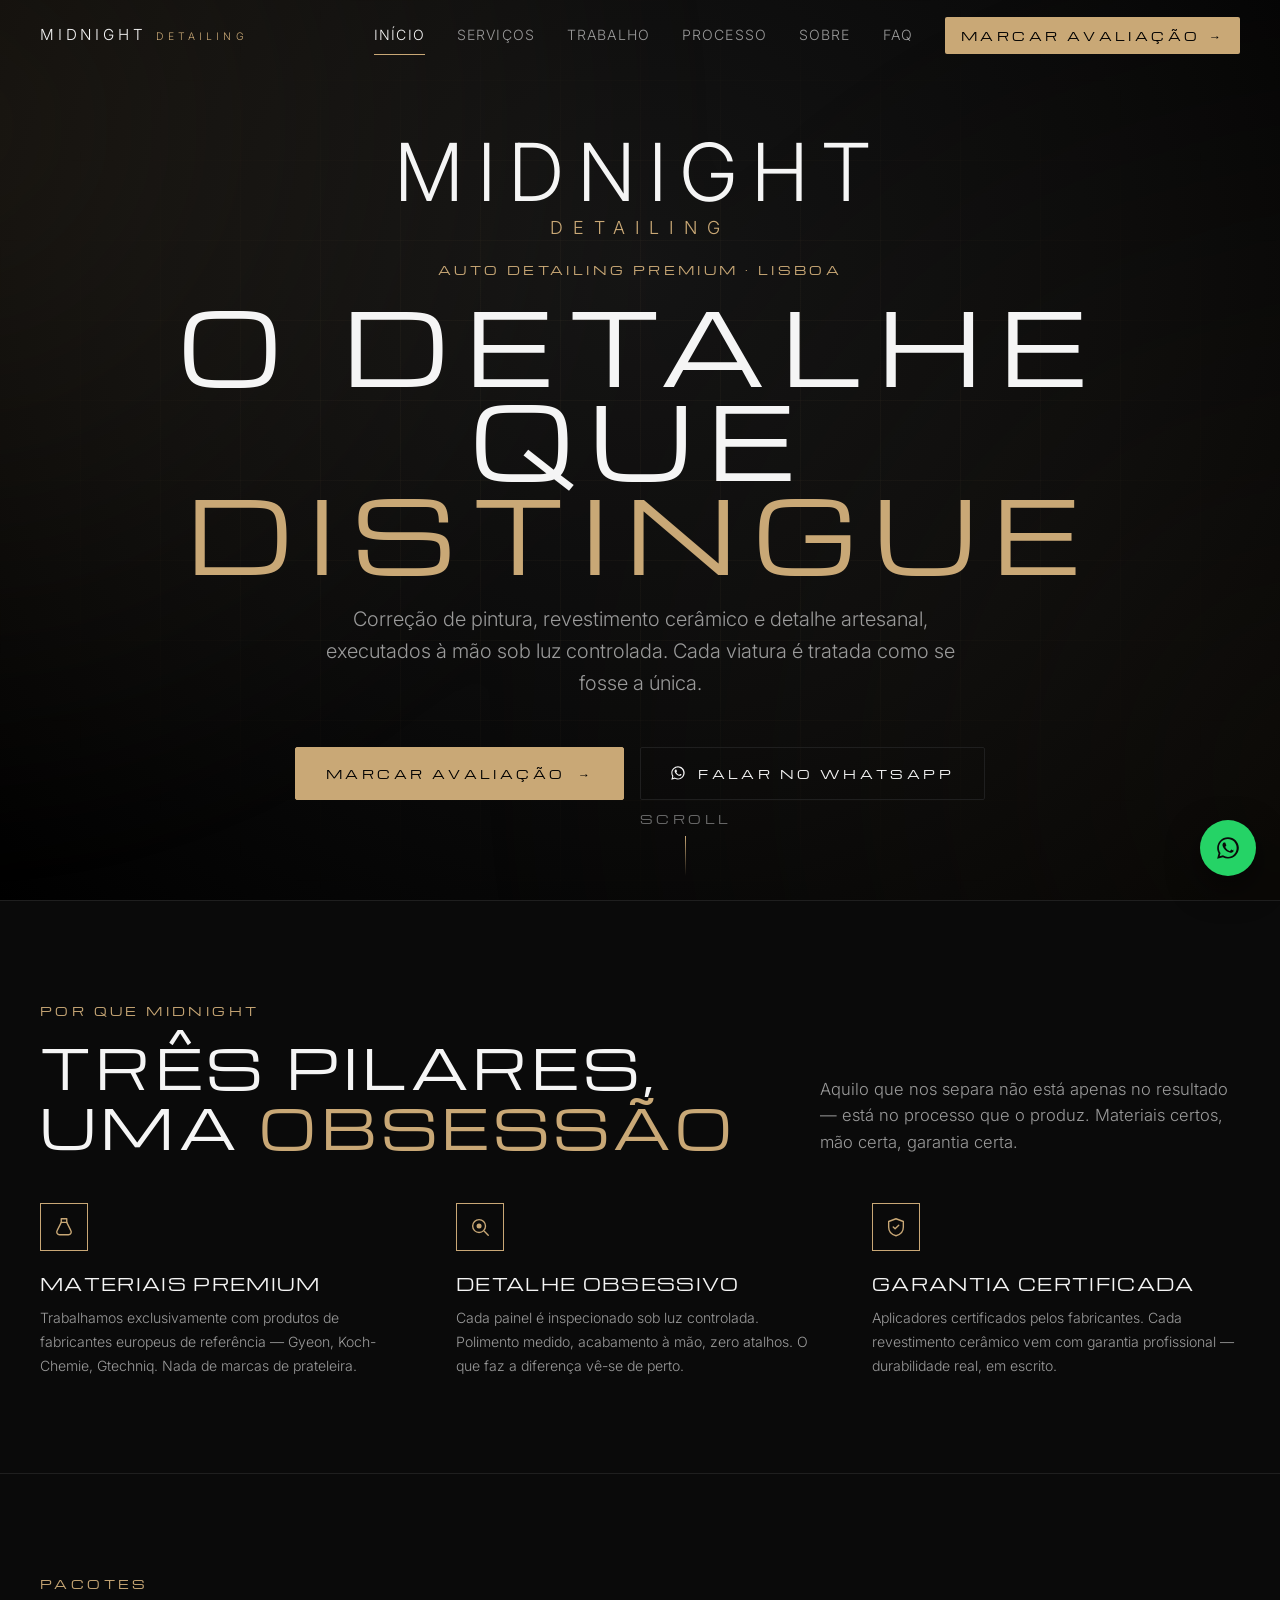
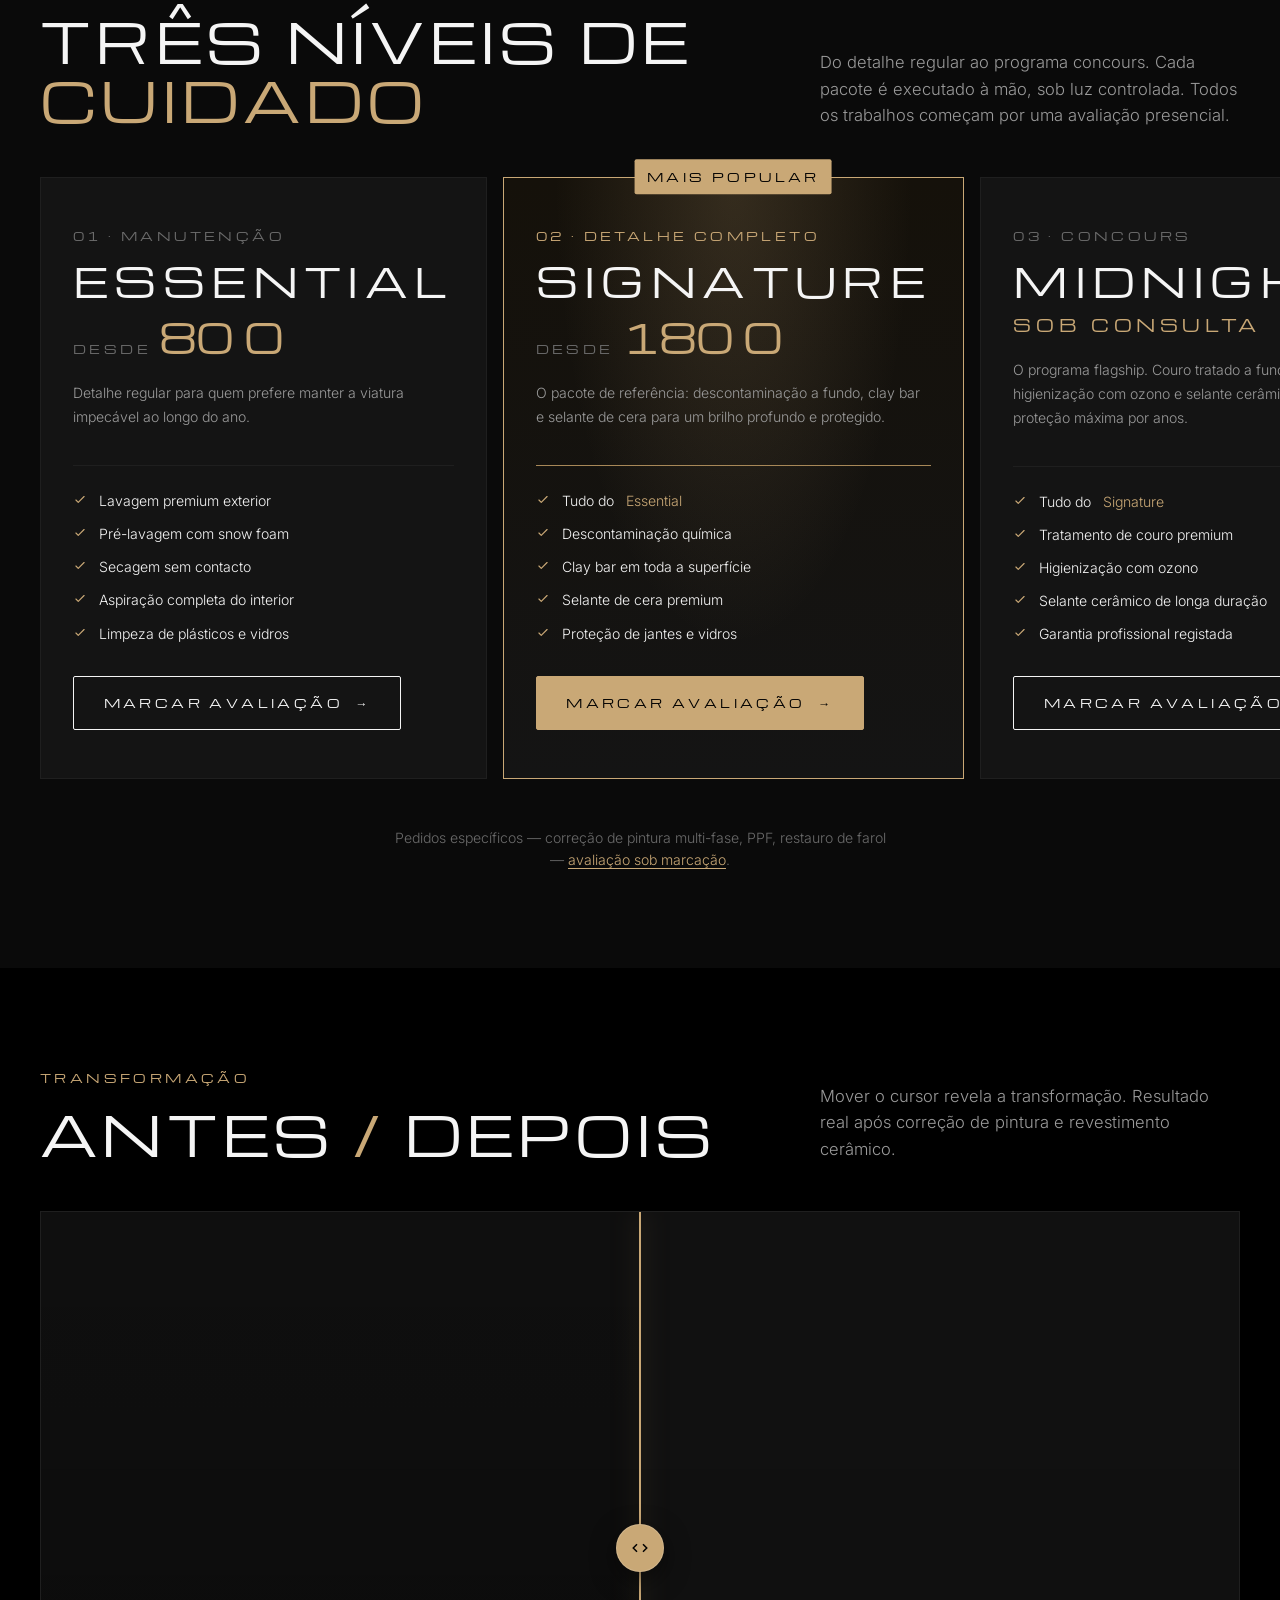
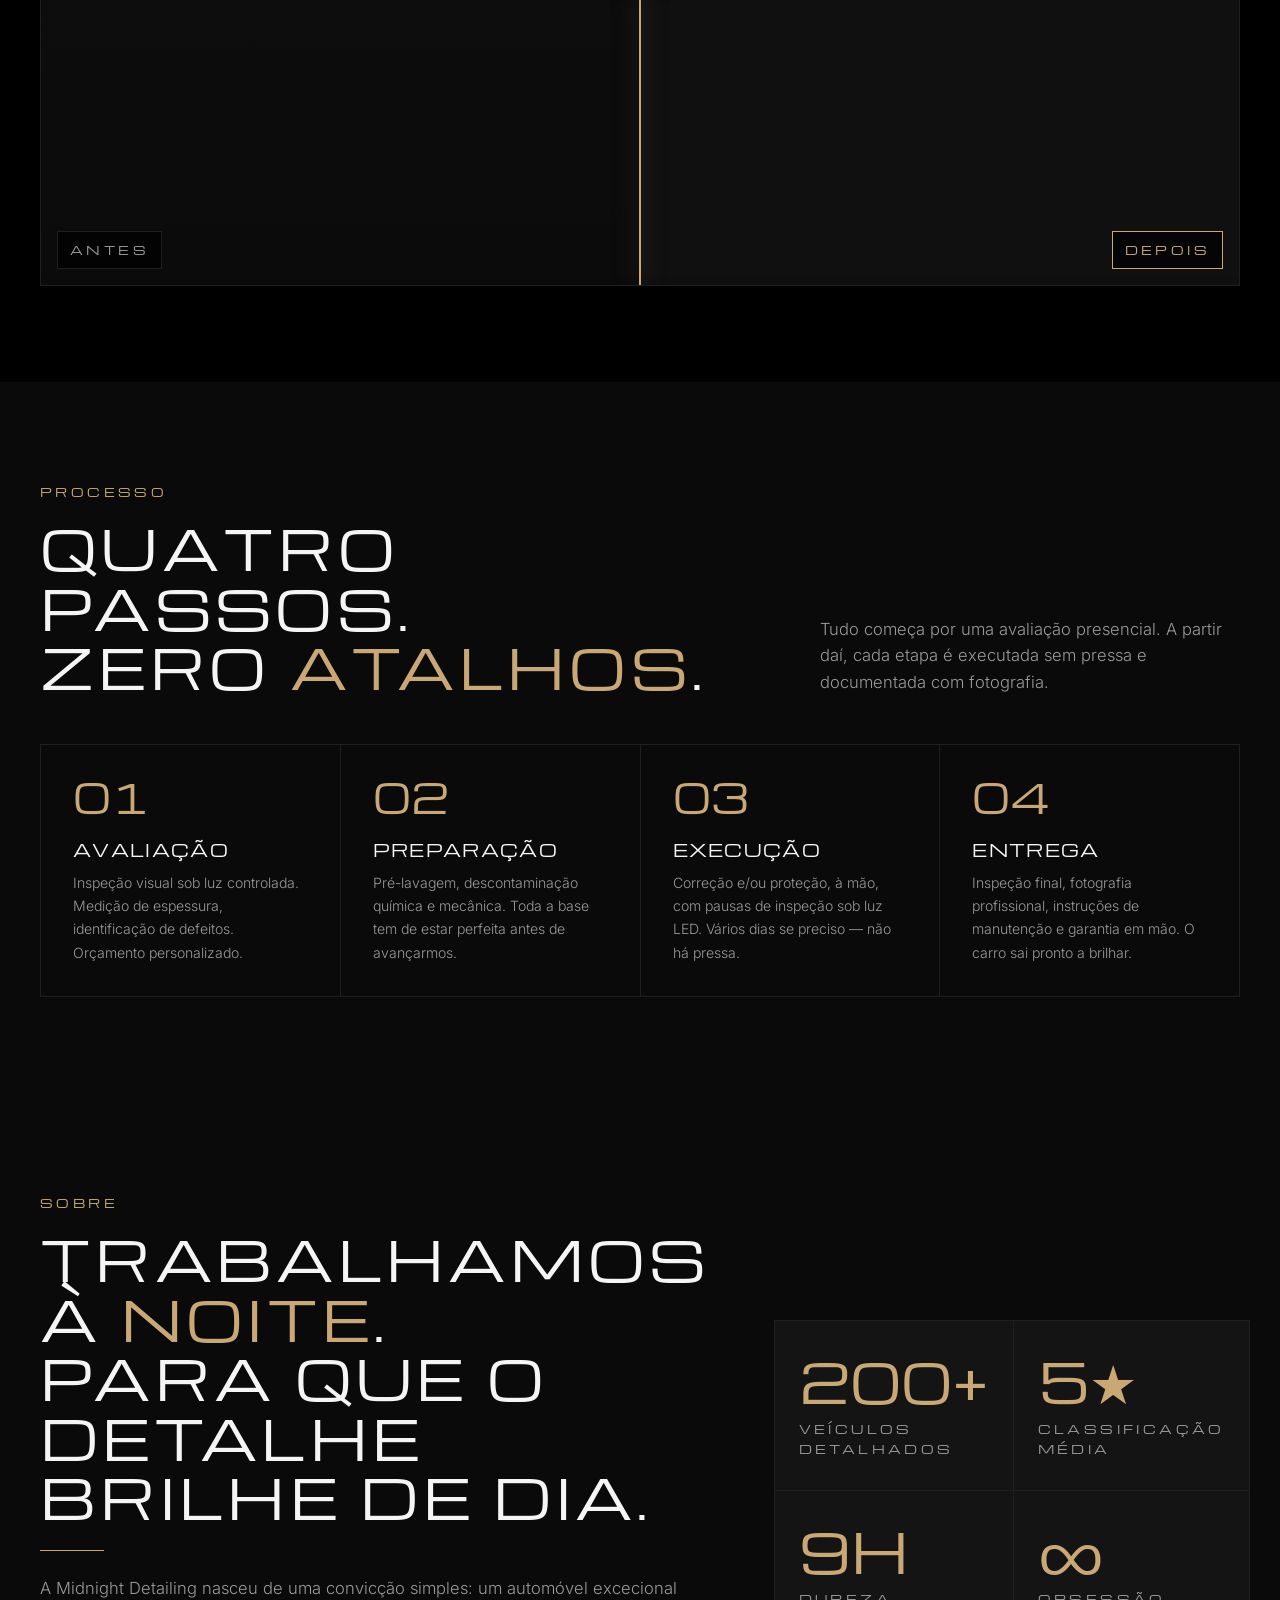
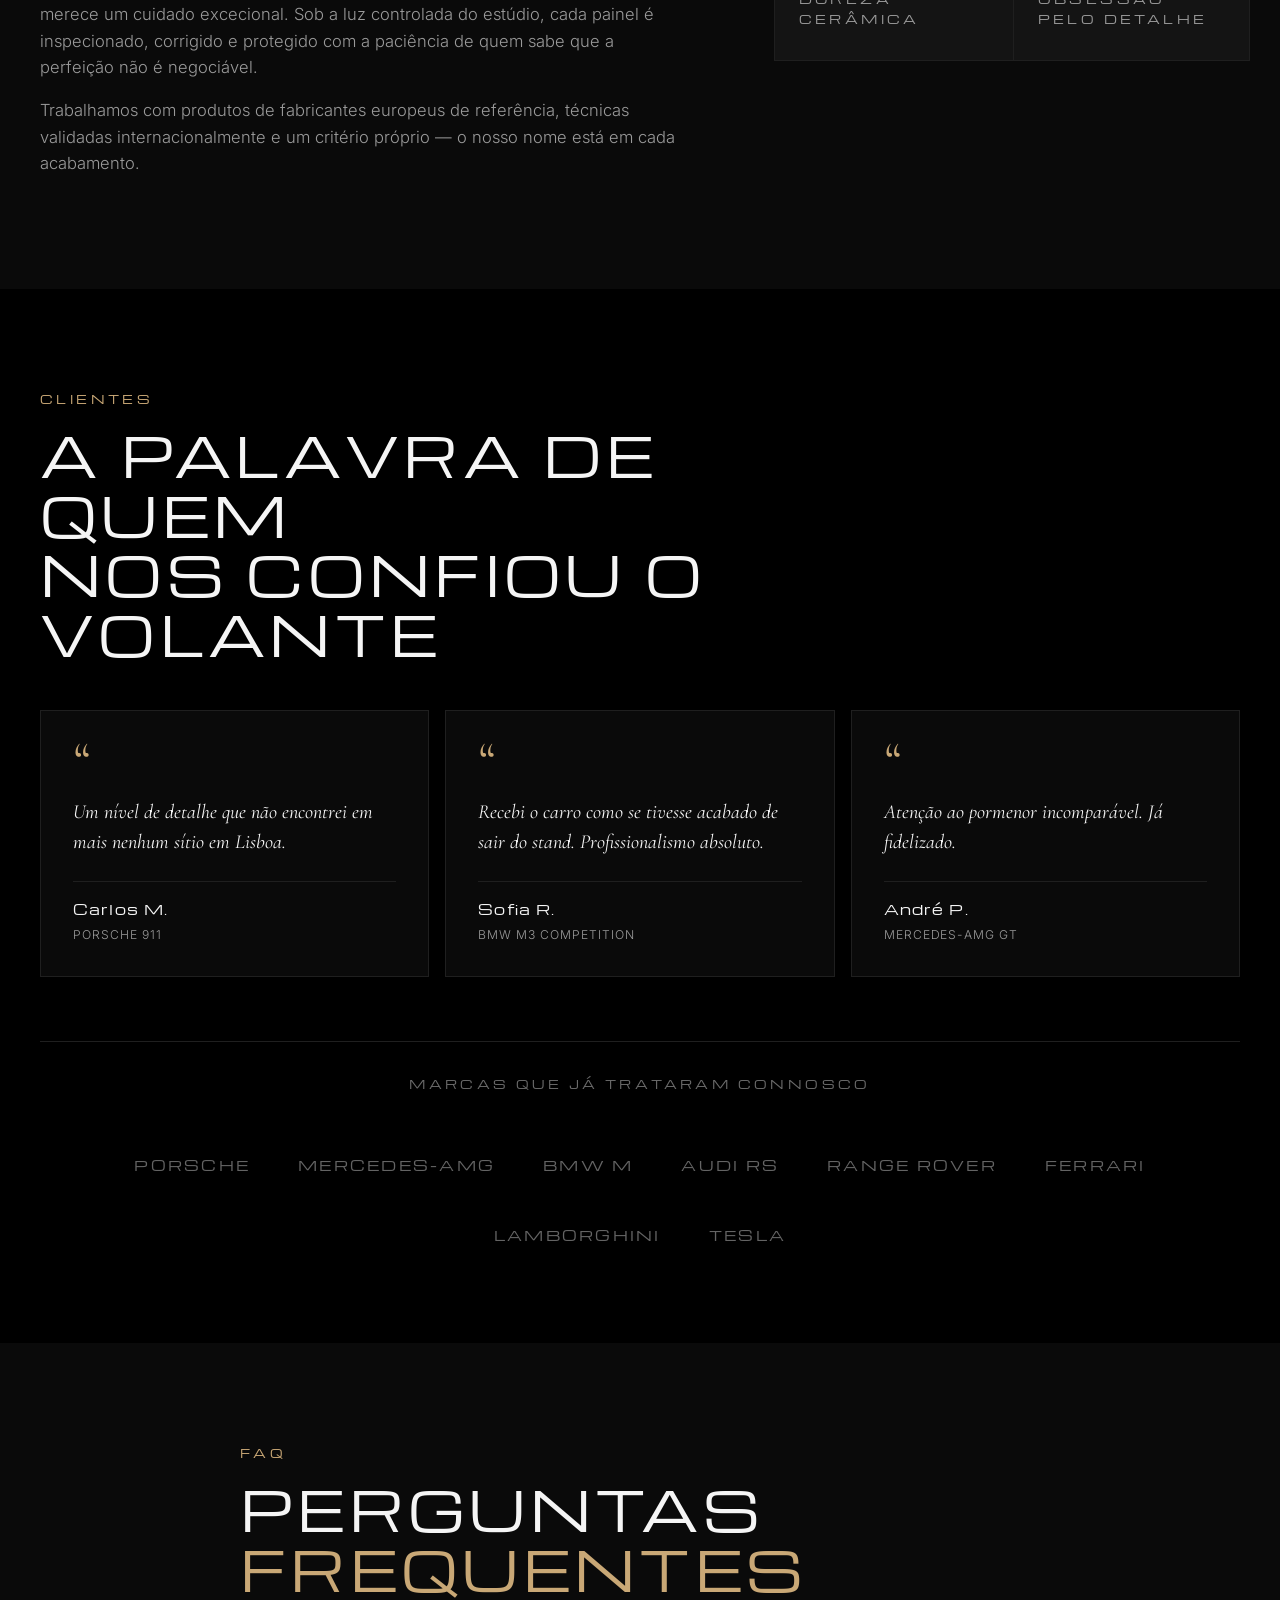
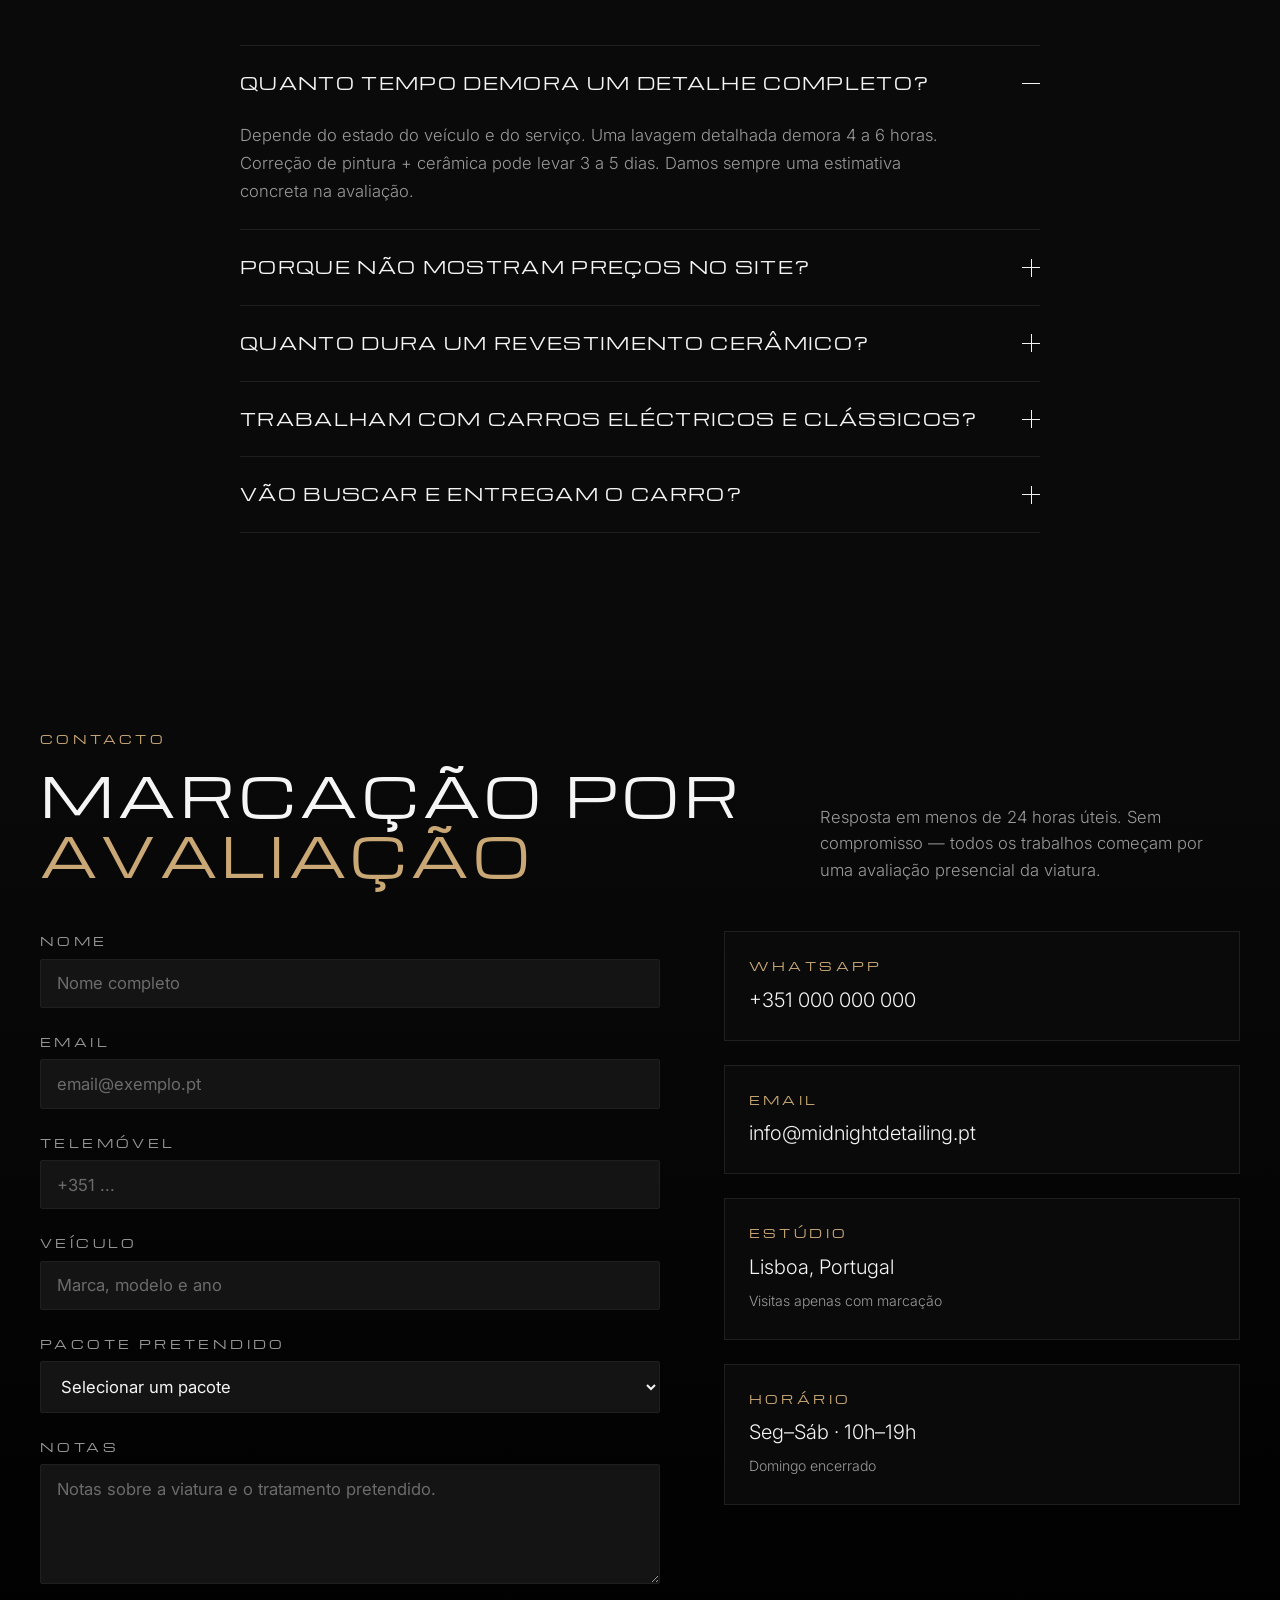
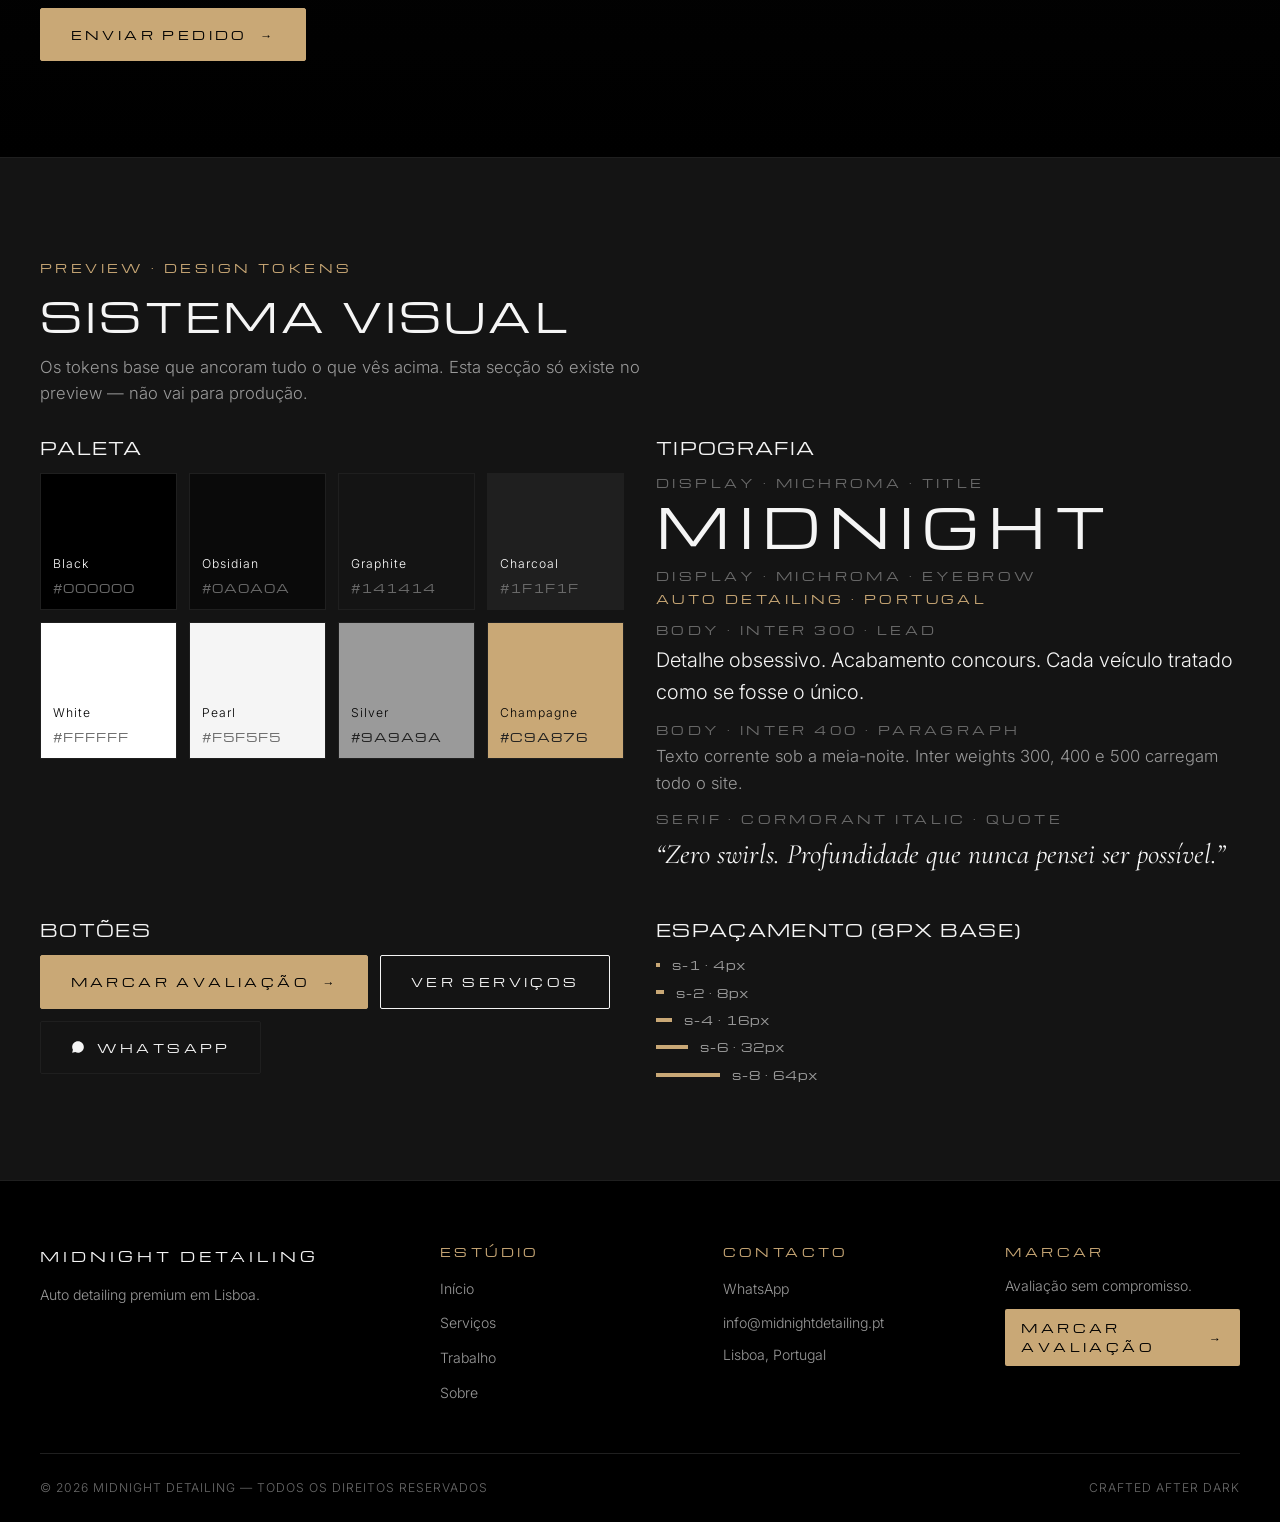
<file: preview/index.html>
<!doctype html>
<html lang="pt-PT">
<head>
    <script>document.documentElement.classList.add('js');</script>
    <meta charset="utf-8">
    <meta name="viewport" content="width=device-width, initial-scale=1, viewport-fit=cover">
    <meta name="theme-color" content="#0A0A0A">

    <title>Midnight Detailing — Auto Detailing Premium em Portugal</title>
    <meta name="description" content="Auto detailing premium em Portugal. Correção de pintura, revestimento cerâmico, película de proteção. Marcação por avaliação presencial.">

    <link rel="icon" type="image/jpeg" href="../logo.jpeg">

    <link rel="preconnect" href="https://fonts.googleapis.com">
    <link rel="preconnect" href="https://fonts.gstatic.com" crossorigin>
    <link href="https://fonts.googleapis.com/css2?family=Michroma&family=Inter:wght@300;400;500;600&family=Cormorant+Garamond:ital,wght@1,400;1,500&display=swap" rel="stylesheet">

    <link rel="stylesheet" href="styles.css">
</head>
<body>
    <a class="skip-link" href="#main">Saltar para o conteúdo</a>

    <!-- ======== NAVBAR ======== -->
    <header class="navbar" data-navbar>
        <div class="container navbar__inner">
            <a class="navbar__brand" href="#" aria-label="Midnight Detailing — Início">
                <span class="navbar__wordmark">
                    <span class="navbar__wordmark-main">MIDNIGHT</span>
                    <span class="navbar__wordmark-sub">DETAILING</span>
                </span>
            </a>

            <button class="nav-toggle" type="button" data-nav-toggle aria-expanded="false" aria-controls="primary-nav" aria-label="Abrir menu">
                <span class="nav-toggle__bar" aria-hidden="true"></span>
            </button>

            <nav class="nav" id="primary-nav" data-nav aria-label="Navegação principal">
                <a class="nav__link is-active" href="#hero">Início</a>
                <a class="nav__link" href="#servicos">Serviços</a>
                <a class="nav__link" href="#trabalho">Trabalho</a>
                <a class="nav__link" href="#processo">Processo</a>
                <a class="nav__link" href="#sobre">Sobre</a>
                <a class="nav__link" href="#faq">FAQ</a>
                <a class="nav__cta" href="#contacto">
                    Marcar avaliação
                    <span aria-hidden="true">&rarr;</span>
                </a>
            </nav>
        </div>
    </header>

    <main id="main">

        <!-- ======== HERO ======== -->
        <section class="hero" id="hero" aria-label="Apresentação">
            <div class="hero__inner">
                <div class="hero__wordmark" aria-label="Midnight Detailing">
                    <span class="hero__wordmark-main">MIDNIGHT</span>
                    <span class="hero__wordmark-sub">DETAILING</span>
                </div>

                <span class="eyebrow hero__eyebrow">Auto Detailing Premium · Lisboa</span>

                <h1 class="hero__title">
                    O detalhe<br>
                    que <span class="mark">distingue</span>
                </h1>

                <p class="hero__tagline">
                    Correção de pintura, revestimento cerâmico e detalhe artesanal,
                    executados à mão sob luz controlada. Cada viatura é tratada como se fosse a única.
                </p>

                <div class="hero__cta">
                    <a class="btn btn--primary" href="#contacto">
                        Marcar avaliação
                        <span class="btn__arrow" aria-hidden="true">&rarr;</span>
                    </a>
                    <a class="btn btn--whatsapp" href="https://wa.me/351000000000" target="_blank" rel="noopener">
                        <svg width="16" height="16" viewBox="0 0 24 24" fill="currentColor" aria-hidden="true">
                            <path d="M17.5 14.4c-.3-.1-1.7-.8-2-.9-.3-.1-.4-.1-.6.1-.2.3-.7.9-.8 1-.2.2-.3.2-.6.1-.3-.1-1.2-.4-2.3-1.4-.9-.8-1.4-1.7-1.6-2-.2-.3 0-.5.1-.6.1-.1.3-.3.4-.5.1-.2.2-.3.3-.5.1-.2 0-.4 0-.5-.1-.1-.6-1.4-.8-1.9-.2-.5-.4-.4-.6-.4h-.5c-.2 0-.5.1-.7.3-.2.3-.9.9-.9 2.1s.9 2.4 1 2.6c.1.2 1.8 2.7 4.3 3.8.6.3 1.1.4 1.4.5.6.2 1.2.2 1.6.1.5-.1 1.7-.7 1.9-1.3.2-.7.2-1.2.2-1.3-.1-.1-.3-.2-.6-.3zM12 2C6.5 2 2 6.5 2 12c0 1.8.5 3.4 1.3 4.9L2 22l5.3-1.4c1.4.8 3 1.2 4.7 1.2 5.5 0 10-4.5 10-10S17.5 2 12 2zm0 18.2c-1.5 0-3-.4-4.3-1.2l-.3-.2-3.1.8.8-3-.2-.3c-.8-1.3-1.3-2.9-1.3-4.4 0-4.5 3.7-8.2 8.2-8.2s8.2 3.7 8.2 8.2-3.6 8.3-8 8.3z"/>
                        </svg>
                        Falar no WhatsApp
                    </a>
                </div>
            </div>

            <a class="hero__scroll" href="#pilares" aria-label="Continuar para baixo">
                <span>Scroll</span>
                <span class="hero__scroll-line" aria-hidden="true"></span>
            </a>
        </section>


        <!-- ======== 3 PILARES ======== -->
        <section class="section pillars" id="pilares" aria-labelledby="pilares-titulo">
            <div class="container">
                <div class="section-head" data-reveal>
                    <div>
                        <span class="eyebrow">Por que Midnight</span>
                        <h2 class="section-head__title" id="pilares-titulo">
                            Três pilares,<br>uma <span class="mark">obsessão</span>
                        </h2>
                    </div>
                    <p class="section-head__intro">
                        Aquilo que nos separa não está apenas no resultado — está no processo
                        que o produz. Materiais certos, mão certa, garantia certa.
                    </p>
                </div>

                <div class="pillars__grid">

                    <article class="pillar" data-reveal>
                        <div class="pillar__icon" aria-hidden="true">
                            <!-- Materials — flask/drop -->
                            <svg width="22" height="22" viewBox="0 0 24 24" fill="none" stroke="currentColor" stroke-width="1.5" stroke-linecap="round" stroke-linejoin="round">
                                <path d="M9 3h6v4l4.5 9a3 3 0 0 1-2.7 4.5H7.2A3 3 0 0 1 4.5 16L9 7V3z"/>
                                <path d="M9 7h6"/>
                            </svg>
                        </div>
                        <h3 class="pillar__title">Materiais premium</h3>
                        <p class="pillar__text">
                            Trabalhamos exclusivamente com produtos de fabricantes europeus de
                            referência — Gyeon, Koch-Chemie, Gtechniq. Nada de marcas de prateleira.
                        </p>
                    </article>

                    <article class="pillar" data-reveal>
                        <div class="pillar__icon" aria-hidden="true">
                            <!-- Detail — magnifier/eye -->
                            <svg width="22" height="22" viewBox="0 0 24 24" fill="none" stroke="currentColor" stroke-width="1.5" stroke-linecap="round" stroke-linejoin="round">
                                <circle cx="11" cy="11" r="7"/>
                                <path d="M21 21l-4.3-4.3"/>
                                <circle cx="11" cy="11" r="2" fill="currentColor"/>
                            </svg>
                        </div>
                        <h3 class="pillar__title">Detalhe obsessivo</h3>
                        <p class="pillar__text">
                            Cada painel é inspecionado sob luz controlada. Polimento medido,
                            acabamento à mão, zero atalhos. O que faz a diferença vê-se de perto.
                        </p>
                    </article>

                    <article class="pillar" data-reveal>
                        <div class="pillar__icon" aria-hidden="true">
                            <!-- Warranty — shield/check -->
                            <svg width="22" height="22" viewBox="0 0 24 24" fill="none" stroke="currentColor" stroke-width="1.5" stroke-linecap="round" stroke-linejoin="round">
                                <path d="M12 3l8 3v6c0 5-3.4 8.4-8 9.5-4.6-1.1-8-4.5-8-9.5V6l8-3z"/>
                                <path d="M9 12l2 2 4-4"/>
                            </svg>
                        </div>
                        <h3 class="pillar__title">Garantia certificada</h3>
                        <p class="pillar__text">
                            Aplicadores certificados pelos fabricantes. Cada revestimento
                            cerâmico vem com garantia profissional — durabilidade real, em escrito.
                        </p>
                    </article>

                </div>
            </div>
        </section>


        <!-- ======== TIERS (3 packages) ======== -->
        <section class="section tiers" id="servicos" aria-labelledby="tiers-titulo">
            <div class="container">
                <div class="section-head" data-reveal>
                    <div>
                        <span class="eyebrow">Pacotes</span>
                        <h2 class="section-head__title" id="tiers-titulo">
                            Três níveis de <span class="mark">cuidado</span>
                        </h2>
                    </div>
                    <p class="section-head__intro">
                        Do detalhe regular ao programa concours. Cada pacote é executado
                        à mão, sob luz controlada. Todos os trabalhos começam por uma avaliação presencial.
                    </p>
                </div>

                <div class="tiers__grid" data-reveal>

                    <!-- Tier 1 — Essential -->
                    <article class="tier" aria-labelledby="tier-essential">
                        <span class="tier__eyebrow">01 · Manutenção</span>
                        <h3 class="tier__name" id="tier-essential">Essential</h3>
                        <p class="tier__price tier__price--from"><span class="tier__price-prefix">desde</span>80&nbsp;€</p>
                        <p class="tier__desc">
                            Detalhe regular para quem prefere manter a viatura impecável ao longo do ano.
                        </p>
                        <hr class="tier__divider" aria-hidden="true">
                        <ul class="tier__list">
                            <li class="tier__item">
                                <svg class="tier__item-icon" viewBox="0 0 24 24" fill="none" stroke="currentColor" stroke-width="2" aria-hidden="true"><path d="M5 12l4 4L19 6" stroke-linecap="round" stroke-linejoin="round"/></svg>
                                Lavagem premium exterior
                            </li>
                            <li class="tier__item">
                                <svg class="tier__item-icon" viewBox="0 0 24 24" fill="none" stroke="currentColor" stroke-width="2" aria-hidden="true"><path d="M5 12l4 4L19 6" stroke-linecap="round" stroke-linejoin="round"/></svg>
                                Pré-lavagem com snow foam
                            </li>
                            <li class="tier__item">
                                <svg class="tier__item-icon" viewBox="0 0 24 24" fill="none" stroke="currentColor" stroke-width="2" aria-hidden="true"><path d="M5 12l4 4L19 6" stroke-linecap="round" stroke-linejoin="round"/></svg>
                                Secagem sem contacto
                            </li>
                            <li class="tier__item">
                                <svg class="tier__item-icon" viewBox="0 0 24 24" fill="none" stroke="currentColor" stroke-width="2" aria-hidden="true"><path d="M5 12l4 4L19 6" stroke-linecap="round" stroke-linejoin="round"/></svg>
                                Aspiração completa do interior
                            </li>
                            <li class="tier__item">
                                <svg class="tier__item-icon" viewBox="0 0 24 24" fill="none" stroke="currentColor" stroke-width="2" aria-hidden="true"><path d="M5 12l4 4L19 6" stroke-linecap="round" stroke-linejoin="round"/></svg>
                                Limpeza de plásticos e vidros
                            </li>
                        </ul>
                        <a class="btn tier__cta" href="#contacto">
                            Marcar avaliação
                            <span class="btn__arrow" aria-hidden="true">&rarr;</span>
                        </a>
                    </article>

                    <!-- Tier 2 — Signature (FEATURED) -->
                    <article class="tier tier--featured" aria-labelledby="tier-signature">
                        <span class="tier__badge">Mais popular</span>
                        <span class="tier__eyebrow">02 · Detalhe Completo</span>
                        <h3 class="tier__name" id="tier-signature">Signature</h3>
                        <p class="tier__price tier__price--from"><span class="tier__price-prefix">desde</span>180&nbsp;€</p>
                        <p class="tier__desc">
                            O pacote de referência: descontaminação a fundo, clay bar e selante de cera
                            para um brilho profundo e protegido.
                        </p>
                        <hr class="tier__divider" aria-hidden="true">
                        <ul class="tier__list">
                            <li class="tier__item">
                                <svg class="tier__item-icon" viewBox="0 0 24 24" fill="none" stroke="currentColor" stroke-width="2" aria-hidden="true"><path d="M5 12l4 4L19 6" stroke-linecap="round" stroke-linejoin="round"/></svg>
                                Tudo do <em class="mark">Essential</em>
                            </li>
                            <li class="tier__item">
                                <svg class="tier__item-icon" viewBox="0 0 24 24" fill="none" stroke="currentColor" stroke-width="2" aria-hidden="true"><path d="M5 12l4 4L19 6" stroke-linecap="round" stroke-linejoin="round"/></svg>
                                Descontaminação química
                            </li>
                            <li class="tier__item">
                                <svg class="tier__item-icon" viewBox="0 0 24 24" fill="none" stroke="currentColor" stroke-width="2" aria-hidden="true"><path d="M5 12l4 4L19 6" stroke-linecap="round" stroke-linejoin="round"/></svg>
                                Clay bar em toda a superfície
                            </li>
                            <li class="tier__item">
                                <svg class="tier__item-icon" viewBox="0 0 24 24" fill="none" stroke="currentColor" stroke-width="2" aria-hidden="true"><path d="M5 12l4 4L19 6" stroke-linecap="round" stroke-linejoin="round"/></svg>
                                Selante de cera premium
                            </li>
                            <li class="tier__item">
                                <svg class="tier__item-icon" viewBox="0 0 24 24" fill="none" stroke="currentColor" stroke-width="2" aria-hidden="true"><path d="M5 12l4 4L19 6" stroke-linecap="round" stroke-linejoin="round"/></svg>
                                Proteção de jantes e vidros
                            </li>
                        </ul>
                        <a class="btn btn--primary tier__cta" href="#contacto">
                            Marcar avaliação
                            <span class="btn__arrow" aria-hidden="true">&rarr;</span>
                        </a>
                    </article>

                    <!-- Tier 3 — Midnight -->
                    <article class="tier" aria-labelledby="tier-midnight">
                        <span class="tier__eyebrow">03 · Concours</span>
                        <h3 class="tier__name" id="tier-midnight">Midnight</h3>
                        <p class="tier__price tier__price--quote">Sob consulta</p>
                        <p class="tier__desc">
                            O programa flagship. Couro tratado a fundo, higienização com ozono
                            e selante cerâmico — proteção máxima por anos.
                        </p>
                        <hr class="tier__divider" aria-hidden="true">
                        <ul class="tier__list">
                            <li class="tier__item">
                                <svg class="tier__item-icon" viewBox="0 0 24 24" fill="none" stroke="currentColor" stroke-width="2" aria-hidden="true"><path d="M5 12l4 4L19 6" stroke-linecap="round" stroke-linejoin="round"/></svg>
                                Tudo do <em class="mark">Signature</em>
                            </li>
                            <li class="tier__item">
                                <svg class="tier__item-icon" viewBox="0 0 24 24" fill="none" stroke="currentColor" stroke-width="2" aria-hidden="true"><path d="M5 12l4 4L19 6" stroke-linecap="round" stroke-linejoin="round"/></svg>
                                Tratamento de couro premium
                            </li>
                            <li class="tier__item">
                                <svg class="tier__item-icon" viewBox="0 0 24 24" fill="none" stroke="currentColor" stroke-width="2" aria-hidden="true"><path d="M5 12l4 4L19 6" stroke-linecap="round" stroke-linejoin="round"/></svg>
                                Higienização com ozono
                            </li>
                            <li class="tier__item">
                                <svg class="tier__item-icon" viewBox="0 0 24 24" fill="none" stroke="currentColor" stroke-width="2" aria-hidden="true"><path d="M5 12l4 4L19 6" stroke-linecap="round" stroke-linejoin="round"/></svg>
                                Selante cerâmico de longa duração
                            </li>
                            <li class="tier__item">
                                <svg class="tier__item-icon" viewBox="0 0 24 24" fill="none" stroke="currentColor" stroke-width="2" aria-hidden="true"><path d="M5 12l4 4L19 6" stroke-linecap="round" stroke-linejoin="round"/></svg>
                                Garantia profissional registada
                            </li>
                        </ul>
                        <a class="btn tier__cta" href="#contacto">
                            Marcar avaliação
                            <span class="btn__arrow" aria-hidden="true">&rarr;</span>
                        </a>
                    </article>

                </div>

                <p data-reveal style="text-align: center; margin: var(--s-7) auto 0; max-width: 56ch; font-size: var(--t-sm); color: var(--fg-dim);">
                    Pedidos específicos — correção de pintura multi-fase, PPF, restauro de farol —
                    <a href="#contacto" style="color: var(--c-champagne); border-bottom: 1px solid currentColor;">avaliação sob marcação</a>.
                </p>
            </div>
        </section>


        <!-- ======== ANTES/DEPOIS ======== -->
        <section class="section beforeafter" id="trabalho" aria-labelledby="ba-titulo">
            <div class="container">
                <div class="section-head" data-reveal>
                    <div>
                        <span class="eyebrow">Transformação</span>
                        <h2 class="section-head__title" id="ba-titulo">
                            Antes <span class="mark">/</span> depois
                        </h2>
                    </div>
                    <p class="section-head__intro">
                        Mover o cursor revela a transformação. Resultado real após
                        correção de pintura e revestimento cerâmico.
                    </p>
                </div>

                <div class="compare" data-compare data-reveal>
                    <div class="compare__pane compare__pane--before" aria-hidden="true"></div>
                    <div class="compare__pane compare__pane--after" data-compare-after aria-hidden="true"></div>
                    <span class="compare__label compare__label--before">Antes</span>
                    <span class="compare__label compare__label--after">Depois</span>
                    <div class="compare__handle" data-compare-handle aria-hidden="true"></div>
                    <div class="compare__knob" data-compare-knob aria-hidden="true">
                        <svg width="18" height="18" viewBox="0 0 24 24" fill="none" stroke="currentColor" stroke-width="2"><path d="M8 7L3 12l5 5M16 7l5 5-5 5"/></svg>
                    </div>
                </div>
            </div>
        </section>


        <!-- ======== PROCESSO ======== -->
        <section class="section process" id="processo" aria-labelledby="processo-titulo">
            <div class="container">
                <div class="section-head" data-reveal>
                    <div>
                        <span class="eyebrow">Processo</span>
                        <h2 class="section-head__title" id="processo-titulo">
                            Quatro passos.<br>Zero <span class="mark">atalhos</span>.
                        </h2>
                    </div>
                    <p class="section-head__intro">
                        Tudo começa por uma avaliação presencial. A partir daí, cada etapa
                        é executada sem pressa e documentada com fotografia.
                    </p>
                </div>

                <div class="process__grid" data-reveal>
                    <div class="step">
                        <span class="step__num">01</span>
                        <h3 class="step__title">Avaliação</h3>
                        <p class="step__text">
                            Inspeção visual sob luz controlada. Medição de espessura,
                            identificação de defeitos. Orçamento personalizado.
                        </p>
                    </div>
                    <div class="step">
                        <span class="step__num">02</span>
                        <h3 class="step__title">Preparação</h3>
                        <p class="step__text">
                            Pré-lavagem, descontaminação química e mecânica. Toda a base
                            tem de estar perfeita antes de avançarmos.
                        </p>
                    </div>
                    <div class="step">
                        <span class="step__num">03</span>
                        <h3 class="step__title">Execução</h3>
                        <p class="step__text">
                            Correção e/ou proteção, à mão, com pausas de inspeção sob luz LED.
                            Vários dias se preciso — não há pressa.
                        </p>
                    </div>
                    <div class="step">
                        <span class="step__num">04</span>
                        <h3 class="step__title">Entrega</h3>
                        <p class="step__text">
                            Inspeção final, fotografia profissional, instruções de manutenção
                            e garantia em mão. O carro sai pronto a brilhar.
                        </p>
                    </div>
                </div>
            </div>
        </section>


        <!-- ======== SOBRE / FILOSOFIA ======== -->
        <section class="section philosophy" id="sobre" aria-labelledby="sobre-titulo">
            <div class="container">
                <div class="philosophy__grid">
                    <div data-reveal>
                        <span class="eyebrow">Sobre</span>
                        <h2 class="philosophy__title" id="sobre-titulo">
                            Trabalhamos à <span class="mark">noite</span>.<br>
                            Para que o detalhe brilhe de dia.
                        </h2>
                        <hr class="rule">
                        <p>
                            A Midnight Detailing nasceu de uma convicção simples: um automóvel
                            excecional merece um cuidado excecional. Sob a luz controlada do estúdio,
                            cada painel é inspecionado, corrigido e protegido com a paciência de quem
                            sabe que a perfeição não é negociável.
                        </p>
                        <p>
                            Trabalhamos com produtos de fabricantes europeus de referência, técnicas
                            validadas internacionalmente e um critério próprio — o nosso nome está em
                            cada acabamento.
                        </p>
                    </div>

                    <div class="philosophy__stats" data-reveal>
                        <div class="stat"><div class="stat__num">200+</div><div class="stat__label">Veículos detalhados</div></div>
                        <div class="stat"><div class="stat__num">5★</div><div class="stat__label">Classificação média</div></div>
                        <div class="stat"><div class="stat__num">9H</div><div class="stat__label">Dureza cerâmica</div></div>
                        <div class="stat"><div class="stat__num">∞</div><div class="stat__label">Obsessão pelo detalhe</div></div>
                    </div>
                </div>
            </div>
        </section>


        <!-- ======== TESTEMUNHOS + MARCAS ======== -->
        <section class="section testimonials" id="testemunhos" aria-labelledby="testi-titulo">
            <div class="container">
                <div class="section-head" data-reveal>
                    <div>
                        <span class="eyebrow">Clientes</span>
                        <h2 class="section-head__title" id="testi-titulo">
                            A palavra de quem<br>nos confiou o volante
                        </h2>
                    </div>
                </div>

                <div class="testi-grid">
                    <article class="testi" data-reveal>
                        <div class="testi__mark" aria-hidden="true">&ldquo;</div>
                        <p class="testi__text">
                            Um nível de detalhe que não encontrei em mais nenhum sítio em Lisboa.
                        </p>
                        <div class="testi__author">
                            <span class="testi__name">Carlos M.</span>
                            <span class="testi__car">Porsche 911</span>
                        </div>
                    </article>

                    <article class="testi" data-reveal>
                        <div class="testi__mark" aria-hidden="true">&ldquo;</div>
                        <p class="testi__text">
                            Recebi o carro como se tivesse acabado de sair do stand. Profissionalismo absoluto.
                        </p>
                        <div class="testi__author">
                            <span class="testi__name">Sofia R.</span>
                            <span class="testi__car">BMW M3 Competition</span>
                        </div>
                    </article>

                    <article class="testi" data-reveal>
                        <div class="testi__mark" aria-hidden="true">&ldquo;</div>
                        <p class="testi__text">
                            Atenção ao pormenor incomparável. Já fidelizado.
                        </p>
                        <div class="testi__author">
                            <span class="testi__name">André P.</span>
                            <span class="testi__car">Mercedes-AMG GT</span>
                        </div>
                    </article>
                </div>

                <div class="brands" data-reveal>
                    <span class="brands__label">Marcas que já trataram connosco</span>
                    <span class="brand">Porsche</span>
                    <span class="brand">Mercedes-AMG</span>
                    <span class="brand">BMW M</span>
                    <span class="brand">Audi RS</span>
                    <span class="brand">Range Rover</span>
                    <span class="brand">Ferrari</span>
                    <span class="brand">Lamborghini</span>
                    <span class="brand">Tesla</span>
                </div>
            </div>
        </section>


        <!-- ======== FAQ ======== -->
        <section class="section faq" id="faq" aria-labelledby="faq-titulo">
            <div class="container container--narrow">
                <div class="section-head" data-reveal>
                    <div>
                        <span class="eyebrow">FAQ</span>
                        <h2 class="section-head__title" id="faq-titulo">
                            Perguntas <span class="mark">frequentes</span>
                        </h2>
                    </div>
                </div>

                <div class="faq__list" data-reveal>
                    <details class="faq__item" open>
                        <summary class="faq__trigger">
                            Quanto tempo demora um detalhe completo?
                            <span class="faq__icon" aria-hidden="true"></span>
                        </summary>
                        <div class="faq__panel">
                            Depende do estado do veículo e do serviço. Uma lavagem detalhada
                            demora 4 a 6 horas. Correção de pintura + cerâmica pode levar 3 a 5 dias.
                            Damos sempre uma estimativa concreta na avaliação.
                        </div>
                    </details>

                    <details class="faq__item">
                        <summary class="faq__trigger">
                            Porque não mostram preços no site?
                            <span class="faq__icon" aria-hidden="true"></span>
                        </summary>
                        <div class="faq__panel">
                            Cada veículo é diferente. Estado da pintura, dimensão, tipo de
                            acabamento — tudo influencia. Damos um orçamento personalizado
                            após avaliar o carro ao vivo, sem compromisso.
                        </div>
                    </details>

                    <details class="faq__item">
                        <summary class="faq__trigger">
                            Quanto dura um revestimento cerâmico?
                            <span class="faq__icon" aria-hidden="true"></span>
                        </summary>
                        <div class="faq__panel">
                            Entre 2 e 5 anos, consoante o produto aplicado e a manutenção.
                            Trabalhamos com sistemas certificados que vêm com garantia
                            do fabricante registada em nome do cliente.
                        </div>
                    </details>

                    <details class="faq__item">
                        <summary class="faq__trigger">
                            Trabalham com carros eléctricos e clássicos?
                            <span class="faq__icon" aria-hidden="true"></span>
                        </summary>
                        <div class="faq__panel">
                            Sim. Para eléctricos adaptamos o processo de lavagem (sem alta pressão
                            em zonas específicas). Em clássicos usamos polimentos mais conservadores
                            e respeitamos a pintura original — temos experiência com ambos.
                        </div>
                    </details>

                    <details class="faq__item">
                        <summary class="faq__trigger">
                            Vão buscar e entregam o carro?
                            <span class="faq__icon" aria-hidden="true"></span>
                        </summary>
                        <div class="faq__panel">
                            Sim, oferecemos recolha e entrega em Lisboa e arredores para
                            serviços a partir de polimento. Para serviços de detalhe completo,
                            o serviço é sem custo adicional.
                        </div>
                    </details>
                </div>
            </div>
        </section>


        <!-- ======== CONTACTO ======== -->
        <section class="section contact" id="contacto" aria-labelledby="contacto-titulo">
            <div class="container">
                <div class="section-head" data-reveal>
                    <div>
                        <span class="eyebrow">Contacto</span>
                        <h2 class="section-head__title" id="contacto-titulo">
                            Marcação por <span class="mark">avaliação</span>
                        </h2>
                    </div>
                    <p class="section-head__intro">
                        Resposta em menos de 24 horas úteis. Sem compromisso — todos os
                        trabalhos começam por uma avaliação presencial da viatura.
                    </p>
                </div>

                <div class="contact__grid">
                    <form data-reveal>
                        <div class="field">
                            <label class="field__label" for="f-name">Nome</label>
                            <input class="field__input" type="text" id="f-name" name="name" placeholder="Nome completo" required>
                        </div>

                        <div class="field">
                            <label class="field__label" for="f-email">Email</label>
                            <input class="field__input" type="email" id="f-email" name="email" placeholder="email@exemplo.pt" required>
                        </div>

                        <div class="field">
                            <label class="field__label" for="f-phone">Telemóvel</label>
                            <input class="field__input" type="tel" id="f-phone" name="phone" placeholder="+351 ...">
                        </div>

                        <div class="field">
                            <label class="field__label" for="f-car">Veículo</label>
                            <input class="field__input" type="text" id="f-car" name="car" placeholder="Marca, modelo e ano">
                        </div>

                        <div class="field">
                            <label class="field__label" for="f-service">Pacote pretendido</label>
                            <select class="field__select" id="f-service" name="service">
                                <option value="">Selecionar um pacote</option>
                                <option>Essential</option>
                                <option>Signature</option>
                                <option>Midnight</option>
                                <option>Pedido específico / aconselhamento</option>
                            </select>
                        </div>

                        <div class="field">
                            <label class="field__label" for="f-msg">Notas</label>
                            <textarea class="field__textarea" id="f-msg" name="message" placeholder="Notas sobre a viatura e o tratamento pretendido."></textarea>
                        </div>

                        <button class="btn btn--primary" type="submit">
                            Enviar pedido
                            <span class="btn__arrow" aria-hidden="true">&rarr;</span>
                        </button>
                    </form>

                    <aside class="contact__aside" data-reveal>
                        <div class="info-card">
                            <span class="info-card__label">WhatsApp</span>
                            <a class="info-card__value" href="https://wa.me/351000000000" target="_blank" rel="noopener">+351 000 000 000</a>
                        </div>
                        <div class="info-card">
                            <span class="info-card__label">Email</span>
                            <a class="info-card__value" href="mailto:info@midnightdetailing.pt">info@midnightdetailing.pt</a>
                        </div>
                        <div class="info-card">
                            <span class="info-card__label">Estúdio</span>
                            <span class="info-card__value">Lisboa, Portugal<br><span class="muted" style="font-size: var(--t-sm);">Visitas apenas com marcação</span></span>
                        </div>
                        <div class="info-card">
                            <span class="info-card__label">Horário</span>
                            <span class="info-card__value">Seg–Sáb · 10h–19h<br><span class="muted" style="font-size: var(--t-sm);">Domingo encerrado</span></span>
                        </div>
                    </aside>
                </div>
            </div>
        </section>


        <!-- ======== DESIGN TOKENS (preview only) ======== -->
        <section class="tokens" id="tokens" aria-labelledby="tokens-titulo">
            <div class="tokens__head">
                <span class="eyebrow">Preview · Design Tokens</span>
                <h3 id="tokens-titulo" style="font-size: var(--t-2xl);">Sistema visual</h3>
                <p class="muted">Os tokens base que ancoram tudo o que vês acima. Esta secção só existe no preview — não vai para produção.</p>
            </div>

            <div class="tokens__grid">

                <div>
                    <h4 style="font-size: var(--t-base); margin-bottom: var(--s-4);">Paleta</h4>
                    <div class="swatches">
                        <div class="swatch" style="background: #000000; color: #fff;">Black<span class="swatch__hex">#000000</span></div>
                        <div class="swatch" style="background: #0A0A0A; color: #fff;">Obsidian<span class="swatch__hex">#0A0A0A</span></div>
                        <div class="swatch" style="background: #141414; color: #fff;">Graphite<span class="swatch__hex">#141414</span></div>
                        <div class="swatch" style="background: #1F1F1F; color: #fff;">Charcoal<span class="swatch__hex">#1F1F1F</span></div>
                        <div class="swatch" style="background: #FFFFFF; color: #000;">White<span class="swatch__hex" style="color:#6B6B6B;">#FFFFFF</span></div>
                        <div class="swatch" style="background: #F5F5F5; color: #000;">Pearl<span class="swatch__hex" style="color:#6B6B6B;">#F5F5F5</span></div>
                        <div class="swatch" style="background: #9A9A9A; color: #000;">Silver<span class="swatch__hex" style="color:#1F1F1F;">#9A9A9A</span></div>
                        <div class="swatch" style="background: #C9A876; color: #000;">Champagne<span class="swatch__hex" style="color:#1F1F1F;">#C9A876</span></div>
                    </div>
                </div>

                <div>
                    <h4 style="font-size: var(--t-base); margin-bottom: var(--s-4);">Tipografia</h4>

                    <div class="type-sample">
                        <div class="type-sample__meta">Display · Michroma · Title</div>
                        <div style="font-family: var(--font-display); font-size: var(--t-3xl); letter-spacing: var(--tracking-wider); text-transform: uppercase; line-height: 1.05;">Midnight</div>
                    </div>

                    <div class="type-sample">
                        <div class="type-sample__meta">Display · Michroma · Eyebrow</div>
                        <div style="font-family: var(--font-display); font-size: var(--t-xs); letter-spacing: var(--tracking-widest); text-transform: uppercase; color: var(--c-champagne);">Auto Detailing · Portugal</div>
                    </div>

                    <div class="type-sample">
                        <div class="type-sample__meta">Body · Inter 300 · Lead</div>
                        <div style="font-size: var(--t-lg); font-weight: 300; color: var(--fg);">Detalhe obsessivo. Acabamento concours. Cada veículo tratado como se fosse o único.</div>
                    </div>

                    <div class="type-sample">
                        <div class="type-sample__meta">Body · Inter 400 · Paragraph</div>
                        <div style="font-size: var(--t-base); color: var(--fg-muted);">Texto corrente sob a meia-noite. Inter weights 300, 400 e 500 carregam todo o site.</div>
                    </div>

                    <div class="type-sample">
                        <div class="type-sample__meta">Serif · Cormorant Italic · Quote</div>
                        <div class="serif" style="font-size: var(--t-xl);">&ldquo;Zero swirls. Profundidade que nunca pensei ser possível.&rdquo;</div>
                    </div>
                </div>

                <div>
                    <h4 style="font-size: var(--t-base); margin-bottom: var(--s-4);">Botões</h4>
                    <div style="display: flex; flex-wrap: wrap; gap: var(--s-3);">
                        <a class="btn btn--primary" href="#">Marcar avaliação <span class="btn__arrow">&rarr;</span></a>
                        <a class="btn" href="#">Ver serviços</a>
                        <a class="btn btn--whatsapp" href="#">
                            <svg width="14" height="14" viewBox="0 0 24 24" fill="currentColor"><path d="M17.5 14.4c-.3-.1-1.7-.8-2-.9-.3-.1-.4-.1-.6.1-.2.3-.7.9-.8 1-.2.2-.3.2-.6.1-.3-.1-1.2-.4-2.3-1.4-.9-.8-1.4-1.7-1.6-2-.2-.3 0-.5.1-.6.1-.1.3-.3.4-.5.1-.2.2-.3.3-.5.1-.2 0-.4 0-.5-.1-.1-.6-1.4-.8-1.9-.2-.5-.4-.4-.6-.4h-.5c-.2 0-.5.1-.7.3-.2.3-.9.9-.9 2.1s.9 2.4 1 2.6c.1.2 1.8 2.7 4.3 3.8.6.3 1.1.4 1.4.5.6.2 1.2.2 1.6.1.5-.1 1.7-.7 1.9-1.3.2-.7.2-1.2.2-1.3-.1-.1-.3-.2-.6-.3zM12 2C6.5 2 2 6.5 2 12c0 1.8.5 3.4 1.3 4.9L2 22l5.3-1.4c1.4.8 3 1.2 4.7 1.2 5.5 0 10-4.5 10-10S17.5 2 12 2z"/></svg>
                            WhatsApp
                        </a>
                    </div>
                </div>

                <div>
                    <h4 style="font-size: var(--t-base); margin-bottom: var(--s-4);">Espaçamento (8px base)</h4>
                    <div style="display: flex; flex-direction: column; gap: var(--s-2); font-family: var(--font-display); font-size: var(--t-xs); letter-spacing: var(--tracking-wide); color: var(--fg-muted);">
                        <div style="display:flex; align-items:center; gap: var(--s-3);"><span style="background: var(--c-champagne); height: 4px; width: var(--s-1);"></span>s-1 · 4px</div>
                        <div style="display:flex; align-items:center; gap: var(--s-3);"><span style="background: var(--c-champagne); height: 4px; width: var(--s-2);"></span>s-2 · 8px</div>
                        <div style="display:flex; align-items:center; gap: var(--s-3);"><span style="background: var(--c-champagne); height: 4px; width: var(--s-4);"></span>s-4 · 16px</div>
                        <div style="display:flex; align-items:center; gap: var(--s-3);"><span style="background: var(--c-champagne); height: 4px; width: var(--s-6);"></span>s-6 · 32px</div>
                        <div style="display:flex; align-items:center; gap: var(--s-3);"><span style="background: var(--c-champagne); height: 4px; width: var(--s-8);"></span>s-8 · 64px</div>
                    </div>
                </div>

            </div>
        </section>

    </main>


    <!-- ======== FOOTER ======== -->
    <footer class="footer">
        <div class="container">
            <div class="footer__grid">
                <div class="footer__col footer__col--brand">
                    <div class="footer__brand">
                        <span class="footer__wordmark">Midnight Detailing</span>
                    </div>
                    <p class="footer__tagline">
                        Auto detailing premium em Lisboa.
                    </p>
                </div>

                <div class="footer__col">
                    <h4 class="footer__heading">Estúdio</h4>
                    <ul class="footer__list">
                        <li><a class="footer__link" href="#hero">Início</a></li>
                        <li><a class="footer__link" href="#servicos">Serviços</a></li>
                        <li><a class="footer__link" href="#trabalho">Trabalho</a></li>
                        <li><a class="footer__link" href="#sobre">Sobre</a></li>
                    </ul>
                </div>

                <div class="footer__col">
                    <h4 class="footer__heading">Contacto</h4>
                    <ul class="footer__list">
                        <li><a class="footer__link" href="https://wa.me/351000000000" target="_blank" rel="noopener">WhatsApp</a></li>
                        <li><a class="footer__link" href="mailto:info@midnightdetailing.pt">info@midnightdetailing.pt</a></li>
                        <li class="footer__link">Lisboa, Portugal</li>
                    </ul>
                </div>

                <div class="footer__col">
                    <h4 class="footer__heading">Marcar</h4>
                    <p class="footer__tagline" style="margin-bottom: var(--s-3);">Avaliação sem compromisso.</p>
                    <a class="nav__cta" href="#contacto">Marcar avaliação <span aria-hidden="true">&rarr;</span></a>
                </div>
            </div>

            <div class="footer__bottom">
                <span>&copy; 2026 Midnight Detailing — Todos os direitos reservados</span>
                <span>Crafted after dark</span>
            </div>
        </div>
    </footer>

    <!-- Floating WhatsApp -->
    <a class="fab-wa" href="https://wa.me/351000000000" target="_blank" rel="noopener" aria-label="Falar no WhatsApp">
        <svg width="26" height="26" viewBox="0 0 24 24" fill="currentColor" aria-hidden="true">
            <path d="M17.5 14.4c-.3-.1-1.7-.8-2-.9-.3-.1-.4-.1-.6.1-.2.3-.7.9-.8 1-.2.2-.3.2-.6.1-.3-.1-1.2-.4-2.3-1.4-.9-.8-1.4-1.7-1.6-2-.2-.3 0-.5.1-.6.1-.1.3-.3.4-.5.1-.2.2-.3.3-.5.1-.2 0-.4 0-.5-.1-.1-.6-1.4-.8-1.9-.2-.5-.4-.4-.6-.4h-.5c-.2 0-.5.1-.7.3-.2.3-.9.9-.9 2.1s.9 2.4 1 2.6c.1.2 1.8 2.7 4.3 3.8.6.3 1.1.4 1.4.5.6.2 1.2.2 1.6.1.5-.1 1.7-.7 1.9-1.3.2-.7.2-1.2.2-1.3-.1-.1-.3-.2-.6-.3zM12 2C6.5 2 2 6.5 2 12c0 1.8.5 3.4 1.3 4.9L2 22l5.3-1.4c1.4.8 3 1.2 4.7 1.2 5.5 0 10-4.5 10-10S17.5 2 12 2zm0 18.2c-1.5 0-3-.4-4.3-1.2l-.3-.2-3.1.8.8-3-.2-.3c-.8-1.3-1.3-2.9-1.3-4.4 0-4.5 3.7-8.2 8.2-8.2s8.2 3.7 8.2 8.2-3.6 8.3-8 8.3z"/>
        </svg>
    </a>

    <script src="app.js" defer></script>
</body>
</html>
</file>
<file: preview/styles.css>
/* ============================================================
   MIDNIGHT DETAILING — DESIGN SYSTEM (preview)
   Standalone tokens. Will be ported to Django static/css/ later.
   ============================================================ */

/* ---------- TOKENS ---------- */
:root {
    /* Color — confirmed by researcher */
    --c-black:           #000000;
    --c-obsidian:        #0A0A0A;  /* primary bg */
    --c-graphite:        #141414;  /* elevated surface */
    --c-charcoal:        #1F1F1F;  /* borders */
    --c-smoke:           #2A2A2A;  /* hover surface */

    --c-white:           #FFFFFF;
    --c-pearl:           #F5F5F5;  /* primary text */
    --c-silver:          #9A9A9A;  /* secondary text (research-confirmed) */
    --c-ash:             #6B6B6B;  /* muted */

    --c-champagne:       #C9A876;  /* primary accent (from logo) */
    --c-champagne-light: #D4B88C;
    --c-champagne-deep:  #A88858;
    --c-champagne-glow:  rgba(201, 168, 118, 0.18);

    /* Semantic */
    --bg:                var(--c-obsidian);
    --bg-elevated:       var(--c-graphite);
    --fg:                var(--c-pearl);
    --fg-muted:          var(--c-silver);
    --fg-dim:            var(--c-ash);
    --accent:            var(--c-champagne);
    --border:            var(--c-charcoal);
    --border-strong:     var(--c-smoke);

    /* Typography */
    --font-display:      'Michroma', 'Orbitron', sans-serif;
    --font-body:         'Inter', -apple-system, BlinkMacSystemFont, sans-serif;
    --font-serif:        'Cormorant Garamond', 'Playfair Display', Georgia, serif;

    --tracking-tight:    -0.02em;
    --tracking-normal:    0;
    --tracking-wide:      0.08em;
    --tracking-wider:     0.16em;
    --tracking-widest:    0.28em;

    /* Type scale — fluid */
    --t-xs:   clamp(0.70rem, 0.68rem + 0.10vw, 0.78rem);
    --t-sm:   clamp(0.82rem, 0.80rem + 0.10vw, 0.90rem);
    --t-base: clamp(0.95rem, 0.92rem + 0.15vw, 1.05rem);
    --t-lg:   clamp(1.10rem, 1.05rem + 0.30vw, 1.25rem);
    --t-xl:   clamp(1.40rem, 1.30rem + 0.60vw, 1.75rem);
    --t-2xl:  clamp(1.90rem, 1.70rem + 1.00vw, 2.50rem);
    --t-3xl:  clamp(2.40rem, 2.10rem + 1.60vw, 3.50rem);
    --t-4xl:  clamp(3.00rem, 2.50rem + 2.80vw, 5.50rem);
    --t-5xl:  clamp(3.80rem, 3.00rem + 4.00vw, 7.50rem);

    /* Spacing — 8px base */
    --s-1:  0.25rem;
    --s-2:  0.50rem;
    --s-3:  0.75rem;
    --s-4:  1.00rem;
    --s-5:  1.50rem;
    --s-6:  2.00rem;
    --s-7:  3.00rem;
    --s-8:  4.00rem;
    --s-9:  6.00rem;
    --s-10: 8.00rem;

    /* Layout */
    --container:         1280px;
    --container-narrow:  880px;
    --gutter:            clamp(1.25rem, 4vw, 2.5rem);

    /* Radius */
    --r-sm:   2px;
    --r:      4px;
    --r-lg:   8px;
    --r-pill: 999px;

    /* Shadow */
    --shadow-sm:   0 1px 2px rgba(0, 0, 0, 0.40);
    --shadow:      0 8px 24px rgba(0, 0, 0, 0.45);
    --shadow-lg:   0 24px 60px rgba(0, 0, 0, 0.55);
    --shadow-glow: 0 0 32px var(--c-champagne-glow);

    /* Motion */
    --ease-out:    cubic-bezier(0.16, 1, 0.30, 1);
    --ease-in-out: cubic-bezier(0.65, 0, 0.35, 1);
    --d-fast:      180ms;
    --d:           320ms;
    --d-slow:      640ms;

    /* z-index */
    --z-header:  100;
    --z-overlay: 200;
}

/* ---------- RESET ---------- */
*, *::before, *::after { box-sizing: border-box; }
html { -webkit-text-size-adjust: 100%; scroll-behavior: smooth; -webkit-font-smoothing: antialiased; -moz-osx-font-smoothing: grayscale; }

body {
    margin: 0;
    background: var(--bg);
    color: var(--fg);
    font-family: var(--font-body);
    font-size: var(--t-base);
    font-weight: 300;
    line-height: 1.6;
}

img, svg, video { display: block; max-width: 100%; height: auto; }
button { font: inherit; color: inherit; background: none; border: 0; cursor: pointer; padding: 0; }
a { color: inherit; text-decoration: none; }
ul { list-style: none; padding: 0; margin: 0; }
::selection { background: var(--c-champagne); color: var(--c-black); }
::-webkit-scrollbar { width: 10px; }
::-webkit-scrollbar-track { background: var(--c-obsidian); }
::-webkit-scrollbar-thumb { background: var(--c-charcoal); border-radius: var(--r-pill); }

/* ---------- TYPOGRAPHY ---------- */
h1, h2, h3, h4 {
    margin: 0 0 var(--s-4);
    font-family: var(--font-display);
    font-weight: 400;
    line-height: 1.1;
    letter-spacing: var(--tracking-wide);
    text-transform: uppercase;
}
h1 { font-size: var(--t-4xl); letter-spacing: var(--tracking-wider); }
h2 { font-size: var(--t-3xl); }
h3 { font-size: var(--t-2xl); }
h4 { font-size: var(--t-xl); }

p { margin: 0 0 var(--s-4); color: var(--fg-muted); max-width: 65ch; }

.eyebrow {
    display: inline-block;
    font-family: var(--font-display);
    font-size: var(--t-xs);
    letter-spacing: var(--tracking-widest);
    text-transform: uppercase;
    color: var(--c-champagne);
    margin-bottom: var(--s-4);
}

.lead {
    font-size: var(--t-lg);
    color: var(--fg);
    font-weight: 300;
    max-width: 60ch;
}

.mark { color: var(--c-champagne); font-style: normal; }
.muted { color: var(--fg-muted); }

.serif {
    font-family: var(--font-serif);
    font-weight: 400;
    font-style: italic;
}

/* ---------- LAYOUT ---------- */
.container {
    width: 100%;
    max-width: var(--container);
    margin: 0 auto;
    padding-inline: var(--gutter);
}
.container--narrow { max-width: var(--container-narrow); }

.section { padding-block: var(--s-9); }
.section--lg { padding-block: var(--s-10); }

@media (max-width: 720px) {
    .section { padding-block: var(--s-8); }
}

.rule {
    width: 64px;
    height: 1px;
    background: var(--c-champagne);
    border: 0;
    margin: var(--s-5) 0;
}

/* ---------- NAVBAR ---------- */
.navbar {
    position: fixed;
    inset: 0 0 auto 0;
    z-index: var(--z-header);
    padding-block: var(--s-4);
    transition: background var(--d) var(--ease-out), border-color var(--d) var(--ease-out), padding var(--d) var(--ease-out), backdrop-filter var(--d) var(--ease-out);
    border-bottom: 1px solid transparent;
}

.navbar__inner {
    display: flex;
    align-items: center;
    justify-content: space-between;
    gap: var(--s-5);
}

.navbar__brand {
    display: flex;
    align-items: center;
    gap: var(--s-3);
}

.navbar__logo {
    height: 42px;
    width: auto;
    transition: transform var(--d) var(--ease-out);
}
.navbar__brand:hover .navbar__logo { transform: scale(1.04); }

.navbar__wordmark {
    display: inline-flex;
    align-items: baseline;
    gap: 0.6em;
    font-family: var(--ff-display);
    white-space: nowrap;
}
.navbar__wordmark-main {
    font-size: 0.95rem;
    letter-spacing: 0.25em;
    color: var(--fg);
}
.navbar__wordmark-sub {
    font-size: 0.65rem;
    letter-spacing: 0.4em;
    color: var(--c-champagne);
}

.navbar.is-scrolled {
    background: rgba(10, 10, 10, 0.78);
    backdrop-filter: blur(18px) saturate(140%);
    -webkit-backdrop-filter: blur(18px) saturate(140%);
    border-bottom-color: var(--border);
    padding-block: var(--s-3);
}

.nav {
    display: flex;
    align-items: center;
    gap: var(--s-6);
}

.nav__link {
    position: relative;
    font-size: var(--t-sm);
    letter-spacing: var(--tracking-wide);
    text-transform: uppercase;
    color: var(--fg-muted);
    padding: var(--s-2) 0;
    transition: color var(--d) var(--ease-out);
}
.nav__link::after {
    content: '';
    position: absolute;
    left: 0; bottom: 0;
    width: 0;
    height: 1px;
    background: var(--c-champagne);
    transition: width var(--d) var(--ease-out);
}
.nav__link:hover, .nav__link.is-active { color: var(--fg); }
.nav__link:hover::after, .nav__link.is-active::after { width: 100%; }

.nav__cta {
    display: inline-flex;
    align-items: center;
    gap: var(--s-2);
    padding: 0.55rem 1rem;
    font-family: var(--font-display);
    font-size: var(--t-xs);
    letter-spacing: var(--tracking-widest);
    text-transform: uppercase;
    color: var(--c-black);
    background: var(--c-champagne);
    border-radius: var(--r-sm);
    transition: background var(--d) var(--ease-out);
}
.nav__cta:hover { background: var(--c-white); }

/* Mobile toggle */
.nav-toggle {
    display: none;
    width: 44px; height: 44px;
    align-items: center;
    justify-content: center;
    color: var(--fg);
}
.nav-toggle__bar {
    display: block;
    width: 22px; height: 1px;
    background: currentColor;
    position: relative;
}
.nav-toggle__bar::before, .nav-toggle__bar::after {
    content: '';
    position: absolute;
    left: 0;
    width: 22px; height: 1px;
    background: currentColor;
    transition: transform var(--d) var(--ease-out);
}
.nav-toggle__bar::before { top: -7px; }
.nav-toggle__bar::after  { top:  7px; }
.nav-toggle[aria-expanded="true"] .nav-toggle__bar { background: transparent; }
.nav-toggle[aria-expanded="true"] .nav-toggle__bar::before { transform: translateY(7px) rotate(45deg); }
.nav-toggle[aria-expanded="true"] .nav-toggle__bar::after  { transform: translateY(-7px) rotate(-45deg); }

@media (max-width: 880px) {
    .nav-toggle { display: inline-flex; }
    .nav {
        position: fixed;
        inset: 0;
        flex-direction: column;
        justify-content: center;
        gap: var(--s-6);
        background: rgba(10, 10, 10, 0.96);
        backdrop-filter: blur(24px);
        opacity: 0;
        pointer-events: none;
        transition: opacity var(--d) var(--ease-out);
    }
    .nav.is-open { opacity: 1; pointer-events: auto; }
    .nav__link { font-size: var(--t-xl); font-family: var(--font-display); }
}

/* ---------- BUTTONS ---------- */
.btn {
    --_bg: transparent;
    --_fg: var(--fg);
    --_border: var(--fg);

    display: inline-flex;
    align-items: center;
    justify-content: center;
    gap: var(--s-3);
    padding: 1rem 1.85rem;
    font-family: var(--font-display);
    font-size: var(--t-xs);
    letter-spacing: var(--tracking-widest);
    text-transform: uppercase;
    color: var(--_fg);
    background: var(--_bg);
    border: 1px solid var(--_border);
    border-radius: var(--r-sm);
    cursor: pointer;
    position: relative;
    overflow: hidden;
    isolation: isolate;
    transition: color var(--d) var(--ease-out), border-color var(--d) var(--ease-out), transform var(--d-fast) var(--ease-out);
}

.btn::before {
    content: '';
    position: absolute;
    inset: 0;
    background: var(--c-champagne);
    transform: translateX(-101%);
    transition: transform var(--d) var(--ease-out);
    z-index: -1;
}

.btn:hover { color: var(--c-black); border-color: var(--c-champagne); }
.btn:hover::before { transform: translateX(0); }
.btn:active { transform: translateY(1px); }
.btn:focus-visible { outline: 2px solid var(--c-champagne); outline-offset: 3px; }

.btn--primary {
    --_bg: var(--c-champagne);
    --_fg: var(--c-black);
    --_border: var(--c-champagne);
}
.btn--primary::before { background: var(--c-white); }
.btn--primary:hover { color: var(--c-black); border-color: var(--c-white); }

.btn--whatsapp {
    --_border: #1F1F1F;
    --_fg: var(--fg);
}
.btn--whatsapp::before { background: #25D366; }
.btn--whatsapp:hover { color: var(--c-black); border-color: #25D366; }

.btn__arrow { display: inline-block; transition: transform var(--d) var(--ease-out); }
.btn:hover .btn__arrow { transform: translateX(4px); }

/* ---------- HERO ---------- */
.hero {
    position: relative;
    min-height: 100vh;
    min-height: 100svh;
    display: grid;
    place-items: center;
    padding: var(--s-10) var(--gutter) var(--s-9);
    overflow: hidden;
    isolation: isolate;
    background: radial-gradient(ellipse at 50% 30%, #141414 0%, #0A0A0A 55%, #000 100%);
    text-align: center;
}

.hero::before {
    content: '';
    position: absolute;
    inset: -40%;
    background:
        radial-gradient(circle at 20% 30%, rgba(201, 168, 118, 0.10) 0%, transparent 35%),
        radial-gradient(circle at 80% 70%, rgba(201, 168, 118, 0.06) 0%, transparent 40%);
    filter: blur(40px);
    z-index: -2;
    animation: drift 24s ease-in-out infinite alternate;
}

.hero::after {
    content: '';
    position: absolute;
    inset: 0;
    background-image:
        linear-gradient(rgba(201, 168, 118, 0.04) 1px, transparent 1px),
        linear-gradient(90deg, rgba(201, 168, 118, 0.04) 1px, transparent 1px);
    background-size: 80px 80px;
    mask-image: radial-gradient(ellipse at center, black 30%, transparent 80%);
    -webkit-mask-image: radial-gradient(ellipse at center, black 30%, transparent 80%);
    z-index: -1;
    pointer-events: none;
}

@keyframes drift {
    0%   { transform: translate(0, 0) scale(1); }
    100% { transform: translate(-3%, 2%) scale(1.08); }
}

.hero__inner {
    max-width: 980px;
    display: flex;
    flex-direction: column;
    align-items: center;
}

.hero__wordmark {
    display: flex;
    flex-direction: column;
    align-items: center;
    gap: 0.4em;
    margin-bottom: var(--s-5);
    line-height: 1;
    opacity: 0;
    transform: translateY(12px);
    animation: fade-up 0.9s var(--ease-out) 0.1s forwards;
}
.hero__wordmark-main {
    font-family: var(--ff-display);
    font-size: clamp(2.4rem, 7vw, 5rem);
    letter-spacing: 0.18em;
    color: var(--fg);
}
.hero__wordmark-sub {
    font-family: var(--ff-display);
    font-size: clamp(0.85rem, 1.4vw, 1.15rem);
    letter-spacing: 0.55em;
    color: var(--c-champagne);
}

.hero__eyebrow { opacity: 0; transform: translateY(12px); animation: fade-up 0.9s var(--ease-out) 0.25s forwards; }

.hero__title {
    font-family: var(--font-display);
    font-size: var(--t-5xl);
    line-height: 0.95;
    letter-spacing: var(--tracking-wider);
    text-transform: uppercase;
    margin: 0 0 var(--s-5);
    opacity: 0;
    transform: translateY(16px);
    animation: fade-up 1.0s var(--ease-out) 0.4s forwards;
}
.hero__title-accent {
    display: block;
    color: var(--c-champagne);
    font-size: 0.45em;
    letter-spacing: var(--tracking-widest);
    margin-top: var(--s-3);
}

.hero__tagline {
    font-size: var(--t-lg);
    font-weight: 300;
    color: var(--fg-muted);
    max-width: 56ch;
    margin: 0 auto var(--s-7);
    opacity: 0;
    transform: translateY(16px);
    animation: fade-up 1.0s var(--ease-out) 0.6s forwards;
}

.hero__cta {
    display: flex;
    gap: var(--s-4);
    flex-wrap: wrap;
    justify-content: center;
    opacity: 0;
    transform: translateY(16px);
    animation: fade-up 1.0s var(--ease-out) 0.8s forwards;
}

@keyframes fade-up { to { opacity: 1; transform: none; } }

.hero__scroll {
    position: absolute;
    bottom: var(--s-5);
    left: 50%;
    transform: translateX(-50%);
    display: flex;
    flex-direction: column;
    align-items: center;
    gap: var(--s-2);
    font-family: var(--font-display);
    font-size: var(--t-xs);
    letter-spacing: var(--tracking-widest);
    color: var(--fg-dim);
    text-transform: uppercase;
    opacity: 0;
    animation: fade-up 1s var(--ease-out) 1.2s forwards;
}
.hero__scroll-line {
    width: 1px; height: 40px;
    background: linear-gradient(to bottom, var(--c-champagne), transparent);
    animation: scroll-pulse 2.2s ease-in-out infinite;
}
@keyframes scroll-pulse {
    0%, 100% { transform: scaleY(1); opacity: 0.8; }
    50%      { transform: scaleY(0.4); opacity: 0.3; transform-origin: top; }
}

/* ---------- PILLARS (3 pilares) ---------- */
.pillars {
    background: var(--c-obsidian);
    border-top: 1px solid var(--border);
    border-bottom: 1px solid var(--border);
}
.pillars__grid {
    display: grid;
    grid-template-columns: repeat(3, 1fr);
    gap: var(--s-7);
}
@media (max-width: 880px) { .pillars__grid { grid-template-columns: 1fr; gap: var(--s-6); } }

.pillar { display: flex; flex-direction: column; gap: var(--s-3); }

.pillar__icon {
    width: 48px; height: 48px;
    display: grid;
    place-items: center;
    color: var(--c-champagne);
    border: 1px solid var(--c-champagne);
    margin-bottom: var(--s-3);
}

.pillar__title {
    font-family: var(--font-display);
    font-size: var(--t-base);
    letter-spacing: var(--tracking-wide);
    text-transform: uppercase;
    margin: 0;
}

.pillar__text {
    color: var(--fg-muted);
    font-size: var(--t-sm);
    line-height: 1.7;
    margin: 0;
}

/* ---------- SECTION HEAD ---------- */
.section-head {
    display: flex;
    align-items: flex-end;
    justify-content: space-between;
    gap: var(--s-6);
    margin-bottom: var(--s-7);
}
.section-head__title { margin: 0; max-width: 16ch; }
.section-head__intro { max-width: 42ch; color: var(--fg-muted); margin: 0; }

@media (max-width: 720px) {
    .section-head { flex-direction: column; align-items: flex-start; gap: var(--s-4); }
}

/* ---------- TIERS ---------- */
.tiers { background: var(--c-obsidian); }

.tiers__grid {
    display: grid;
    grid-template-columns: repeat(3, 1fr);
    gap: var(--s-4);
    align-items: stretch;
}
@media (max-width: 880px) { .tiers__grid { grid-template-columns: 1fr; gap: var(--s-5); } }

.tier {
    position: relative;
    display: flex;
    flex-direction: column;
    padding: var(--s-7) var(--s-6);
    background: var(--c-graphite);
    border: 1px solid var(--border);
    isolation: isolate;
    transition: border-color var(--d) var(--ease-out), transform var(--d) var(--ease-out);
}
.tier:hover {
    border-color: var(--c-champagne-deep);
    transform: translateY(-2px);
}

/* Featured tier — Signature */
.tier--featured {
    background: linear-gradient(180deg, #15110a 0%, var(--c-graphite) 100%);
    border-color: var(--c-champagne);
}
.tier--featured::before {
    content: '';
    position: absolute;
    inset: 0;
    background: radial-gradient(ellipse at 50% 0%, var(--c-champagne-glow) 0%, transparent 55%);
    z-index: -1;
    pointer-events: none;
}

.tier__badge {
    position: absolute;
    top: -1px;
    left: 50%;
    transform: translate(-50%, -50%);
    background: var(--c-champagne);
    color: var(--c-black);
    font-family: var(--font-display);
    font-size: var(--t-xs);
    letter-spacing: var(--tracking-widest);
    text-transform: uppercase;
    padding: var(--s-2) var(--s-3);
    border-radius: var(--r-sm);
    white-space: nowrap;
}

.tier__eyebrow {
    font-family: var(--font-display);
    font-size: var(--t-xs);
    letter-spacing: var(--tracking-widest);
    text-transform: uppercase;
    color: var(--fg-dim);
    margin-bottom: var(--s-4);
}
.tier--featured .tier__eyebrow { color: var(--c-champagne); }

.tier__name {
    font-family: var(--font-display);
    font-size: var(--t-2xl);
    line-height: 1;
    letter-spacing: var(--tracking-wider);
    text-transform: uppercase;
    margin: 0 0 var(--s-4);
}

.tier__price {
    font-family: var(--font-display);
    font-size: var(--t-2xl);
    line-height: 1;
    letter-spacing: var(--tracking-tight);
    color: var(--c-champagne);
    margin-bottom: var(--s-5);
    display: flex;
    align-items: baseline;
    gap: var(--s-2);
}

.tier__price-prefix {
    font-size: var(--t-xs);
    letter-spacing: var(--tracking-widest);
    text-transform: uppercase;
    color: var(--fg-dim);
}

.tier__price--quote {
    font-size: var(--t-base);
    letter-spacing: var(--tracking-widest);
    text-transform: uppercase;
}

.tier__desc {
    color: var(--fg-muted);
    font-size: var(--t-sm);
    line-height: 1.7;
    margin: 0 0 var(--s-5);
}

.tier__divider {
    height: 1px;
    background: var(--border);
    margin: var(--s-3) 0 var(--s-5);
    border: 0;
}
.tier--featured .tier__divider { background: var(--c-champagne-deep); }

.tier__list {
    display: flex;
    flex-direction: column;
    gap: var(--s-3);
    margin-bottom: var(--s-6);
    flex: 1;
}

.tier__item {
    display: flex;
    align-items: flex-start;
    gap: var(--s-3);
    font-size: var(--t-sm);
    color: var(--fg);
    line-height: 1.5;
}

.tier__item-icon {
    width: 14px;
    height: 14px;
    flex-shrink: 0;
    color: var(--c-champagne);
    margin-top: 3px;
}

.tier__cta {
    margin-top: auto;
    align-self: flex-start;
}

/* ---------- BEFORE/AFTER ---------- */
.beforeafter { background: var(--c-black); }

.compare {
    position: relative;
    width: 100%;
    aspect-ratio: 16 / 9;
    overflow: hidden;
    border: 1px solid var(--border);
    user-select: none;
    touch-action: none;
    cursor: ew-resize;
    background: var(--c-graphite);
}
.compare__pane { position: absolute; inset: 0; background-size: cover; background-position: center; }
.compare__pane--before {
    background-image:
        linear-gradient(rgba(0,0,0,.25), rgba(0,0,0,.4)),
        url('https://images.unsplash.com/photo-1601362840469-51e4d8d58785?auto=format&fit=crop&w=1600&q=80');
    filter: saturate(.5) contrast(.92) brightness(.85);
}
.compare__pane--after {
    background-image:
        linear-gradient(rgba(0,0,0,.12), rgba(0,0,0,.3)),
        url('https://images.unsplash.com/photo-1503376780353-7e6692767b70?auto=format&fit=crop&w=1600&q=80');
    clip-path: inset(0 50% 0 0);
    transition: clip-path 60ms linear;
}

.compare__label {
    position: absolute;
    bottom: var(--s-4);
    font-family: var(--font-display);
    font-size: var(--t-xs);
    letter-spacing: var(--tracking-widest);
    text-transform: uppercase;
    padding: var(--s-2) var(--s-3);
    background: rgba(0, 0, 0, 0.65);
    backdrop-filter: blur(6px);
    border: 1px solid var(--border);
}
.compare__label--before { left: var(--s-4); color: var(--c-silver); }
.compare__label--after  { right: var(--s-4); color: var(--c-champagne); border-color: var(--c-champagne); }

.compare__handle {
    position: absolute;
    top: 0; bottom: 0; left: 50%;
    width: 2px;
    background: var(--c-champagne);
    transform: translateX(-50%);
    pointer-events: none;
    box-shadow: 0 0 24px rgba(201, 168, 118, 0.5);
}
.compare__knob {
    position: absolute;
    top: 50%; left: 50%;
    width: 48px; height: 48px;
    border-radius: 50%;
    background: var(--c-champagne);
    color: var(--c-black);
    transform: translate(-50%, -50%);
    display: grid; place-items: center;
    box-shadow: 0 8px 24px rgba(0, 0, 0, 0.5), 0 0 0 1px rgba(255,255,255,0.15) inset;
    pointer-events: none;
    transition: transform var(--d-fast) var(--ease-out);
}
.compare.is-dragging .compare__knob { transform: translate(-50%, -50%) scale(1.08); }

/* ---------- PROCESS (4 steps) ---------- */
.process { background: var(--c-obsidian); }

.process__grid {
    display: grid;
    grid-template-columns: repeat(4, 1fr);
    gap: 1px;
    background: var(--border);
    border: 1px solid var(--border);
}
@media (max-width: 880px) { .process__grid { grid-template-columns: repeat(2, 1fr); } }
@media (max-width: 520px) { .process__grid { grid-template-columns: 1fr; } }

.step {
    padding: var(--s-6);
    background: var(--c-obsidian);
    position: relative;
}

.step__num {
    font-family: var(--font-display);
    font-size: var(--t-2xl);
    color: var(--c-champagne);
    line-height: 1;
    margin-bottom: var(--s-5);
    display: block;
}

.step__title {
    font-family: var(--font-display);
    font-size: var(--t-base);
    letter-spacing: var(--tracking-wide);
    text-transform: uppercase;
    margin: 0 0 var(--s-3);
}

.step__text {
    color: var(--fg-muted);
    font-size: var(--t-sm);
    line-height: 1.65;
    margin: 0;
}

/* ---------- PHILOSOPHY ---------- */
.philosophy { background: var(--c-obsidian); }

.philosophy__grid {
    display: grid;
    grid-template-columns: 1fr 1fr;
    gap: var(--s-8);
    align-items: center;
}
@media (max-width: 880px) { .philosophy__grid { grid-template-columns: 1fr; gap: var(--s-6); } }

.philosophy__title { font-size: var(--t-3xl); margin-bottom: var(--s-5); }

.philosophy__stats {
    display: grid;
    grid-template-columns: 1fr 1fr;
    gap: 1px;
    background: var(--border);
    border: 1px solid var(--border);
}
.stat { padding: var(--s-6) var(--s-5); background: var(--c-graphite); }
.stat__num {
    font-family: var(--font-display);
    font-size: var(--t-3xl);
    color: var(--c-champagne);
    line-height: 1;
    margin-bottom: var(--s-3);
}
.stat__label {
    font-family: var(--font-display);
    font-size: var(--t-xs);
    letter-spacing: var(--tracking-widest);
    text-transform: uppercase;
    color: var(--fg-muted);
}

/* ---------- TESTIMONIALS + BRANDS ---------- */
.testimonials { background: var(--c-black); }

.testi-grid {
    display: grid;
    grid-template-columns: repeat(3, 1fr);
    gap: var(--s-4);
    margin-bottom: var(--s-8);
}
@media (max-width: 880px) { .testi-grid { grid-template-columns: 1fr; } }

.testi {
    padding: var(--s-6);
    border: 1px solid var(--border);
    background: var(--c-obsidian);
    transition: border-color var(--d) var(--ease-out), transform var(--d) var(--ease-out);
}
.testi:hover { border-color: var(--c-champagne); transform: translateY(-2px); }

.testi__mark {
    font-family: var(--font-serif);
    font-size: var(--t-3xl);
    color: var(--c-champagne);
    line-height: 0.7;
    margin-bottom: var(--s-4);
}

.testi__text {
    font-family: var(--font-serif);
    font-size: var(--t-lg);
    line-height: 1.5;
    color: var(--fg);
    font-style: italic;
    font-weight: 400;
    margin: 0 0 var(--s-5);
}

.testi__author {
    display: flex;
    flex-direction: column;
    gap: var(--s-1);
    padding-top: var(--s-4);
    border-top: 1px solid var(--border);
}
.testi__name {
    font-family: var(--font-display);
    font-size: var(--t-sm);
    letter-spacing: var(--tracking-wide);
}
.testi__car {
    font-size: var(--t-xs);
    color: var(--fg-muted);
    letter-spacing: var(--tracking-wide);
    text-transform: uppercase;
}

.brands {
    display: flex;
    flex-wrap: wrap;
    align-items: center;
    justify-content: center;
    gap: var(--s-7);
    padding-top: var(--s-6);
    border-top: 1px solid var(--border);
}
.brands__label {
    font-family: var(--font-display);
    font-size: var(--t-xs);
    letter-spacing: var(--tracking-widest);
    text-transform: uppercase;
    color: var(--fg-dim);
    width: 100%;
    text-align: center;
    margin-bottom: var(--s-3);
}
.brand {
    font-family: var(--font-display);
    font-size: var(--t-sm);
    letter-spacing: var(--tracking-wider);
    color: var(--fg-muted);
    text-transform: uppercase;
    opacity: 0.65;
    transition: opacity var(--d) var(--ease-out), color var(--d) var(--ease-out);
}
.brand:hover { opacity: 1; color: var(--c-champagne); }

/* ---------- FAQ ---------- */
.faq { background: var(--c-obsidian); }

.faq__list {
    display: flex;
    flex-direction: column;
    border-top: 1px solid var(--border);
}
.faq__item { border-bottom: 1px solid var(--border); }

.faq__trigger {
    width: 100%;
    text-align: left;
    padding: var(--s-5) 0;
    display: flex;
    align-items: center;
    justify-content: space-between;
    gap: var(--s-4);
    font-family: var(--font-display);
    font-size: var(--t-base);
    letter-spacing: var(--tracking-wide);
    text-transform: uppercase;
    color: var(--fg);
    transition: color var(--d) var(--ease-out);
}
.faq__trigger:hover { color: var(--c-champagne); }

.faq__icon {
    width: 18px; height: 18px;
    position: relative;
    flex-shrink: 0;
}
.faq__icon::before, .faq__icon::after {
    content: '';
    position: absolute;
    background: currentColor;
    transition: transform var(--d) var(--ease-out);
}
.faq__icon::before { top: 50%; left: 0; width: 100%; height: 1px; margin-top: -0.5px; }
.faq__icon::after  { left: 50%; top: 0; height: 100%; width: 1px; margin-left: -0.5px; }
.faq__item[open] .faq__icon::after { transform: scaleY(0); }

.faq__panel {
    padding: 0 0 var(--s-5) 0;
    color: var(--fg-muted);
    font-size: var(--t-base);
    line-height: 1.7;
    max-width: 70ch;
}

/* ---------- CONTACT ---------- */
.contact { background: linear-gradient(180deg, var(--c-obsidian) 0%, var(--c-black) 100%); }

.contact__grid {
    display: grid;
    grid-template-columns: 1.2fr 1fr;
    gap: var(--s-8);
}
@media (max-width: 880px) { .contact__grid { grid-template-columns: 1fr; gap: var(--s-6); } }

.field {
    display: flex;
    flex-direction: column;
    gap: var(--s-2);
    margin-bottom: var(--s-5);
}

.field__label {
    font-family: var(--font-display);
    font-size: var(--t-xs);
    letter-spacing: var(--tracking-widest);
    text-transform: uppercase;
    color: var(--fg-muted);
}

.field__input,
.field__textarea,
.field__select {
    width: 100%;
    padding: 0.85rem 1rem;
    background: var(--c-graphite);
    border: 1px solid var(--border);
    border-radius: var(--r-sm);
    color: var(--fg);
    font-family: var(--font-body);
    font-size: var(--t-base);
    transition: border-color var(--d) var(--ease-out), background var(--d) var(--ease-out);
}
.field__textarea { resize: vertical; min-height: 120px; }

.field__input:focus,
.field__textarea:focus,
.field__select:focus {
    outline: 0;
    border-color: var(--c-champagne);
    background: var(--c-obsidian);
}
.field__input::placeholder, .field__textarea::placeholder { color: var(--fg-dim); }

.contact__aside {
    display: flex;
    flex-direction: column;
    gap: var(--s-5);
}

.info-card {
    padding: var(--s-5);
    border: 1px solid var(--border);
    background: var(--c-obsidian);
}
.info-card__label {
    font-family: var(--font-display);
    font-size: var(--t-xs);
    letter-spacing: var(--tracking-widest);
    text-transform: uppercase;
    color: var(--c-champagne);
    margin-bottom: var(--s-2);
    display: block;
}
.info-card__value {
    font-size: var(--t-lg);
    color: var(--fg);
}

/* ---------- FOOTER ---------- */
.footer {
    background: var(--c-black);
    border-top: 1px solid var(--border);
    padding-block: var(--s-8) var(--s-5);
}

.footer__grid {
    display: grid;
    gap: var(--s-7);
    grid-template-columns: 1.5fr repeat(3, 1fr);
}
@media (max-width: 880px) {
    .footer__grid { grid-template-columns: 1fr 1fr; }
    .footer__col--brand { grid-column: 1 / -1; }
}
@media (max-width: 520px) { .footer__grid { grid-template-columns: 1fr; } }

.footer__brand {
    display: flex;
    align-items: center;
    gap: var(--s-3);
    margin-bottom: var(--s-4);
}
.footer__logo { height: 36px; }
.footer__wordmark {
    font-family: var(--font-display);
    font-size: var(--t-sm);
    letter-spacing: var(--tracking-widest);
    text-transform: uppercase;
}
.footer__tagline { color: var(--fg-muted); font-size: var(--t-sm); max-width: 32ch; }
.footer__heading {
    font-family: var(--font-display);
    font-size: var(--t-xs);
    letter-spacing: var(--tracking-widest);
    text-transform: uppercase;
    color: var(--c-champagne);
    margin-bottom: var(--s-4);
}
.footer__list { display: flex; flex-direction: column; gap: var(--s-2); }
.footer__link {
    color: var(--fg-muted);
    font-size: var(--t-sm);
    transition: color var(--d) var(--ease-out);
}
.footer__link:hover { color: var(--c-champagne); }

.footer__bottom {
    margin-top: var(--s-7);
    padding-top: var(--s-5);
    border-top: 1px solid var(--border);
    display: flex;
    flex-wrap: wrap;
    justify-content: space-between;
    gap: var(--s-3);
    font-size: var(--t-xs);
    letter-spacing: var(--tracking-wide);
    color: var(--fg-dim);
    text-transform: uppercase;
}

/* ---------- UTILITY ---------- */
/* Reveal only kicks in when JS is enabled — the inline script in <head>
   adds `.js` to <html> before paint. Without JS, content is fully visible. */
.js [data-reveal] {
    opacity: 0;
    transform: translateY(24px);
    transition: opacity var(--d-slow) var(--ease-out), transform var(--d-slow) var(--ease-out);
}
.js [data-reveal].is-visible { opacity: 1; transform: none; }

.skip-link {
    position: absolute;
    top: -100px;
    left: var(--gutter);
    background: var(--c-champagne);
    color: var(--c-black);
    padding: var(--s-3) var(--s-4);
    border-radius: var(--r);
    font-family: var(--font-display);
    font-size: var(--t-xs);
    letter-spacing: var(--tracking-widest);
    text-transform: uppercase;
    z-index: 999;
    transition: top var(--d) var(--ease-out);
}
.skip-link:focus { top: var(--s-3); }

/* WhatsApp floating button */
.fab-wa {
    position: fixed;
    right: var(--s-5);
    bottom: var(--s-5);
    width: 56px; height: 56px;
    border-radius: 50%;
    background: #25D366;
    color: #0A0A0A;
    display: grid;
    place-items: center;
    z-index: var(--z-overlay);
    box-shadow: 0 12px 32px rgba(0,0,0,0.5);
    transition: transform var(--d) var(--ease-out), box-shadow var(--d) var(--ease-out);
}
.fab-wa:hover {
    transform: translateY(-2px) scale(1.05);
    box-shadow: 0 16px 40px rgba(37, 211, 102, 0.45);
}

@media (prefers-reduced-motion: reduce) {
    *, *::before, *::after {
        animation-duration: 0.01ms !important;
        transition-duration: 0.01ms !important;
        scroll-behavior: auto !important;
    }
    [data-reveal] { opacity: 1; transform: none; }
}

/* ---------- PREVIEW TOKEN GALLERY (preview only) ---------- */
.tokens {
    padding: var(--s-9) var(--gutter);
    background: var(--c-graphite);
    border-top: 1px solid var(--border);
}
.tokens__head {
    margin-bottom: var(--s-6);
    max-width: var(--container);
    margin-inline: auto;
}
.tokens__head h3 { font-size: var(--t-base); }

.tokens__grid {
    max-width: var(--container);
    margin: 0 auto;
    display: grid;
    grid-template-columns: repeat(2, 1fr);
    gap: var(--s-6);
}
@media (max-width: 720px) { .tokens__grid { grid-template-columns: 1fr; } }

.swatches { display: grid; grid-template-columns: repeat(4, 1fr); gap: var(--s-3); }
@media (max-width: 520px) { .swatches { grid-template-columns: repeat(2, 1fr); } }

.swatch {
    aspect-ratio: 1;
    border: 1px solid var(--border);
    padding: var(--s-3);
    display: flex;
    flex-direction: column;
    justify-content: flex-end;
    font-size: var(--t-xs);
    letter-spacing: var(--tracking-wide);
}
.swatch__hex { color: var(--fg-dim); font-family: var(--font-display); margin-top: var(--s-1); }

.type-sample { margin-bottom: var(--s-3); }
.type-sample__meta {
    font-size: var(--t-xs);
    color: var(--fg-dim);
    letter-spacing: var(--tracking-widest);
    text-transform: uppercase;
    margin-bottom: var(--s-1);
    font-family: var(--font-display);
}
</file>
